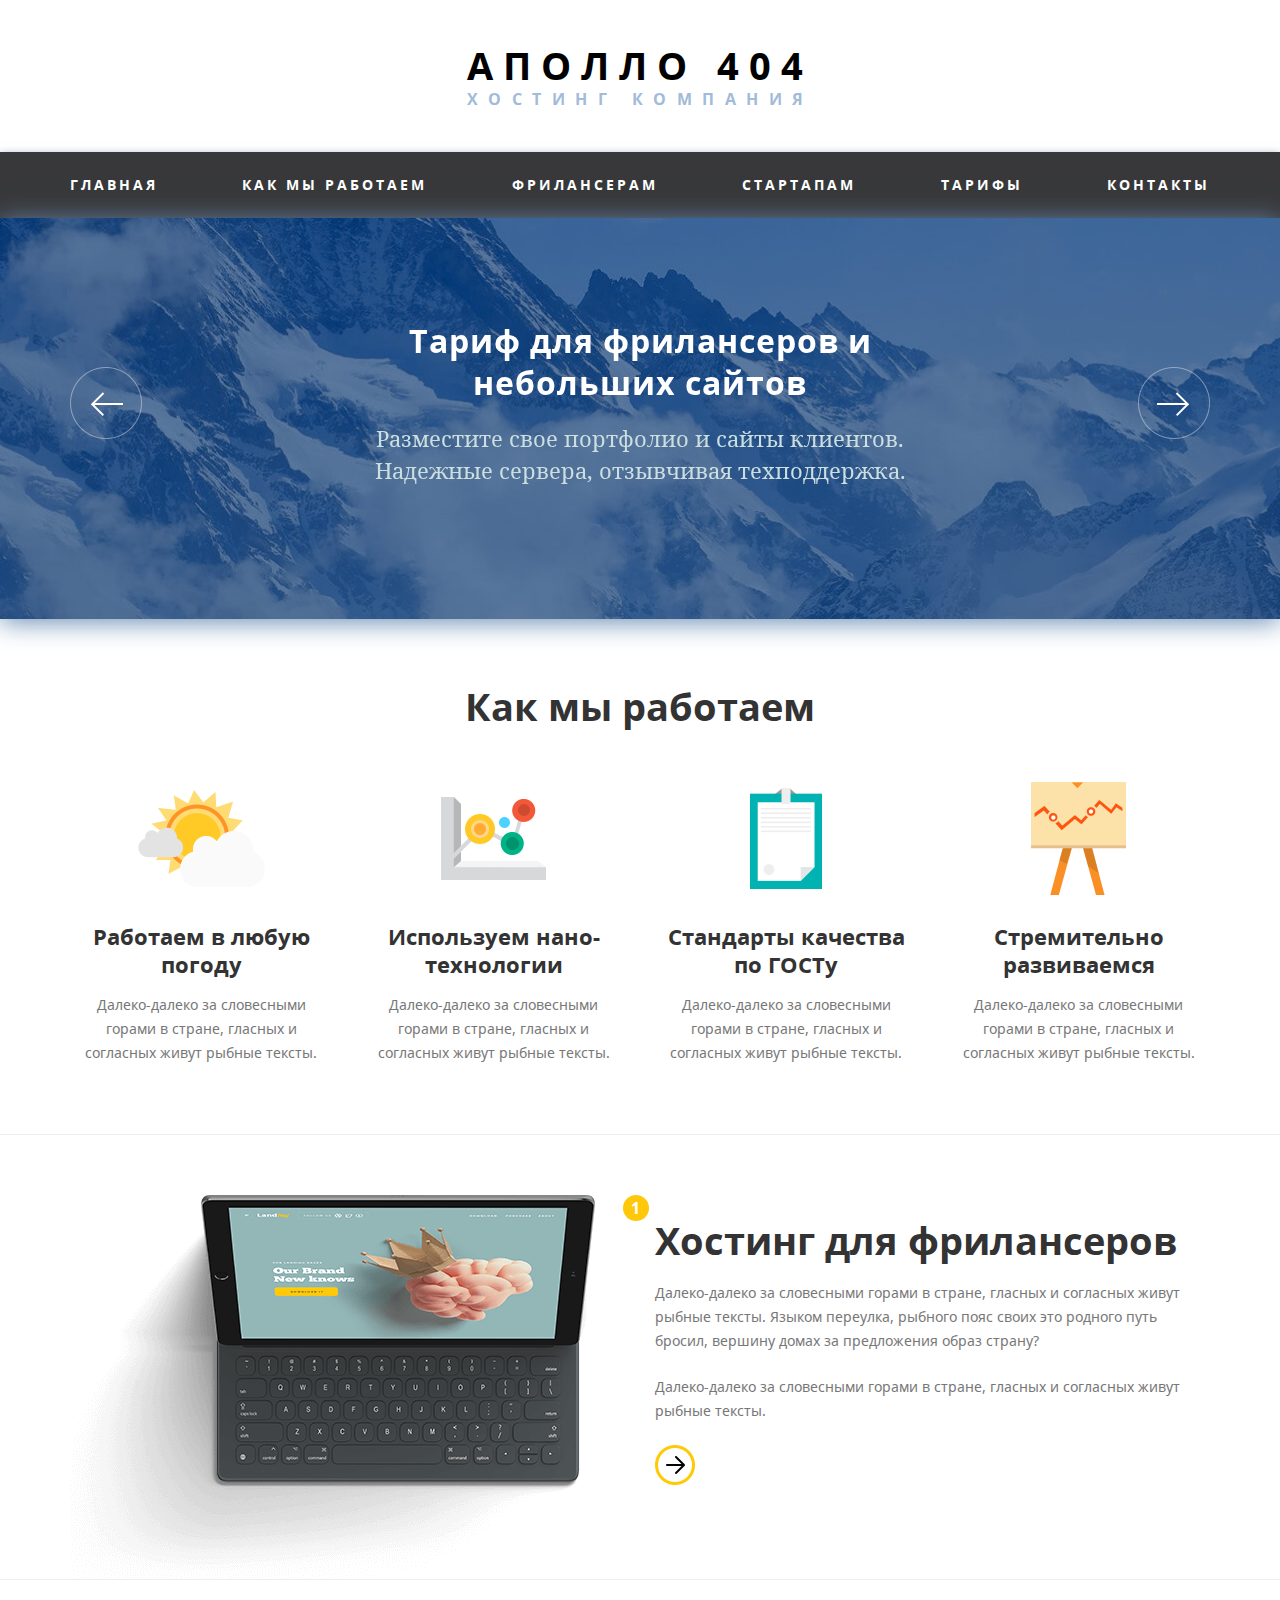
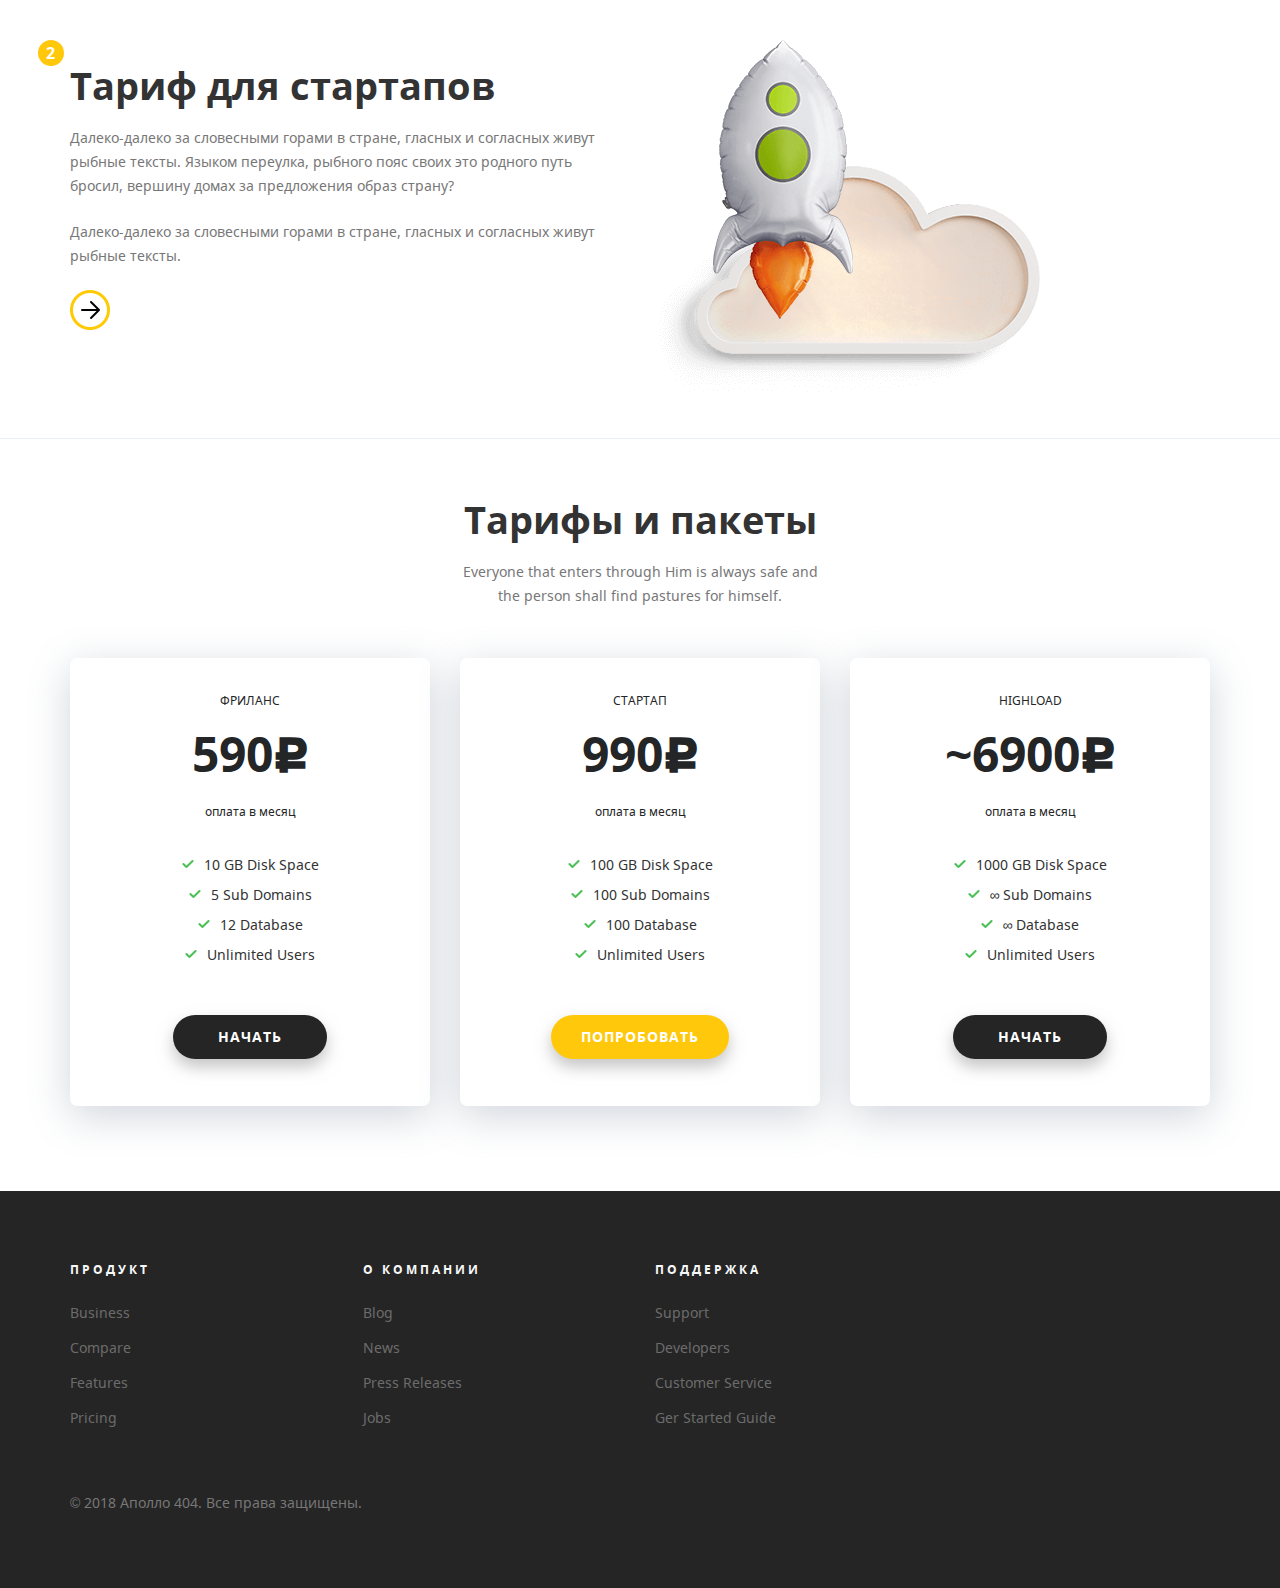
<file: docs/subprojects/apollo/index.html>
<!DOCTYPE html>
<html lang="ru">
<head>
	<meta charset="UTF-8">

	<!-- Titles -->
	<title>Apollo 404</title>
    <meta name="description" content="">
	<meta name="keywords" content="">

	<!-- Адаптивная  верстка -->
	<meta name="viewport" content="width=device-width, initial-scale=1.0" />
	<meta http-equiv="X-UA-Compatible" content="IE=edge" />

	<!-- Styles -->
	<link rel="stylesheet" href="libs/bootstrap.min.css">
	<link rel="stylesheet" href="css/main.css">
	<link rel="stylesheet" href="fonts/noto/noto.css">
	<link rel="stylesheet" href="fonts/notoserif/notoserif.css">
	<link rel="stylesheet" href="fonts/als-rubl/als-rubl.css">
	<link rel="stylesheet" href="libs/owl-carousel/owl.carousel.css">


	<!-- FavIcons -->
	<link rel="icon" href="img/favicons/favicon-16.png"  type="image/x-icon" />
	<link rel="shortcut icon" href="img/favicons/favicon-64.png"  type="image/x-icon" />
    <link rel="apple-touch-icon" href="img/favicons/favicon-256.png">

</head>
<body>
	<div class="container">
		<div class="logo">
			<div class="logo__name">Аполло 404</div>
			<div class="logo__slogan">хостинг компания</div>

		</div>
	</div>

	<!-- навигация -->
	<nav class="navigation">
			<div id="navigation__toggle" class="navigation__toggle-button">Навигация</div>
		<div class="container container--mobile--no-padding">
			<ul>
				<li><a href="#main">главная</a></li>
				<li><a href="#benefits">как мы работаем</a></li>
				<li><a href="#freelance">фрилансерам</a></li>
				<li><a href="#startup">стартапам</a></li>
				<li><a href="#price">тарифы</a></li>
				<li><a href="#footer">контакты</a></li>
			</ul>
		</div>
	</nav>
	<!-- //навигация -->

	<!-- Слайдер  -->
	<div class="slider">
		<div class="container">

			<div id="top_slider" class="owl-carousel">
				
				<div class="row">
					<div class="col-sm-8 col-lg-6 col-sm-offset-2 col-lg-offset-3">
						<div class="slider__title hidden-xs">
							Тариф для фрилансеров и небольших сайтов
						</div>
						<div class="slider__slogan hidden-xs">
							Разместите свое портфолио и сайты клиентов. Надежные сервера, отзывчивая техподдержка.
						</div>

						<div class="slider__title visible-xs">
							Тариф для фрилансеров
						</div>
						<div class="slider__slogan visible-xs">
							Надежные сервера, отзывчивая техподдержка.
						</div>

					</div> <!-- //col-md-6 -->
				</div>  <!-- //row -->

				<div class="row">
					<div class="col-sm-8 col-lg-6 col-sm-offset-2 col-lg-offset-3">
						<div class="slider__title hidden-xs">
							Нужен хостинг для стартапа? Вы в правильном месте!
						</div>
						<div class="slider__slogan hidden-xs">
							Начните со специального стартап тарифа. Увеличивайте мощности при необходимости.
						</div>

						<div class="slider__title visible-xs">
							Хостинг для стартапа
						</div>
						<div class="slider__slogan visible-xs">
							Увеличивайте мощности при необходимости.
						</div>

					</div> <!-- //col-md-6 -->
				</div>  <!-- //row -->

				<div class="row">
					<div class="col-sm-8 col-lg-6 col-sm-offset-2 col-lg-offset-3">
						<div class="slider__title hidden-xs">
							Надежная площадка для высоконагруженных проектов
						</div>
						<div class="slider__slogan hidden-xs">
							Супер мощные сервера, мгновенная масштабируемость, гибкая конфигурация.
						</div>

						<div class="slider__title visible-xs">
							Highload площадка
						</div>
						<div class="slider__slogan visible-xs">
							Супер мощные сервера, мгновенная масштабируемость.
						</div>
					</div> <!-- //col-md-6 -->
				</div>  <!-- //row -->
			</div>
		</div>  <!-- //container -->
	</div>
	<!-- //Slider -->

	<!-- как мы работаем -->
	<div class="container text-center section" id="benefits">
		<div class="heading">Как мы работаем</div>

		<div class="row">
			<div class="col-sm-6 col-lg-3 benefit">

				<div class="benefit__img">
					<div>
						<img src="img/images/weather.png" alt="работаем в любую погоду">
					</div>
				</div>
				<div class="benefit__header">Работаем в любую погоду</div>
				<div class="benefit__text">Далеко-далеко за словесными горами в стране, гласных и согласных живут рыбные тексты.</div>

			</div>
			<div class="col-sm-6 col-lg-3 benefit">
				<div class="benefit__img">
					<div>						
						<img src="img/images/graph.png" alt="работаем в любую погоду">
					</div>
				</div>
				<div class="benefit__header">Используем нано-технологии</div>
				<div class="benefit__text">Далеко-далеко за словесными горами в стране, гласных и согласных живут рыбные тексты.</div>
			</div>
			<div class="col-sm-6 col-lg-3 benefit">
				<div class="benefit__img">
					<div>
						<img src="img/images/flipchart.png" alt="работаем в любую погоду">
					</div>
				</div>
				<div class="benefit__header">Стандарты качества по ГОСТу</div>
				<div class="benefit__text">Далеко-далеко за словесными горами в стране, гласных и согласных живут рыбные тексты.</div>
			</div>
			<div class="col-sm-6 col-lg-3 benefit">
				<div class="benefit__img">
					<div>
						<img src="img/images/presentation.png" alt="работаем в любую погоду">
					</div>
				</div>
				<div class="benefit__header">Стремительно развиваемся</div>
				<div class="benefit__text">Далеко-далеко за словесными горами в стране, гласных и согласных живут рыбные тексты.</div>
			</div>
		</div>
	</div>
	<!-- //как мы работаем -->

	<div class="line"></div>

	<!-- УСЛУГИ  -->
	<div class="container section section__benefits--pb0" id="freelance">
	
<!--	    Услуга 1      -->
		<div class="row">
			<div class="col-sm-6">
                <div class="uslugi_descr__img">
                   <img src="img/images/notebook.png" alt="Хостинг для фрилансеров">
                </div>
            </div>
			<div class="col-sm-6">
                <h2 class="heading heading_benefits heading--m0 heading--num heading--num-1">
                    Хостинг для фрилансеров
                </h2>
                <div class="uslugi_descr__text">
                    <p>Далеко-далеко за словесными горами в стране, гласных и согласных живут рыбные тексты. Языком переулка, рыбного пояс своих это родного путь бросил, вершину домах за предложения образ страну?</p>
                    <p>Далеко-далеко за словесными горами в стране, гласных и согласных живут рыбные тексты.</p>
                </div>
                <a href="#" class="uslugi_descr__button"></a>
			</div>
		</div>  <!-- //row -->
	</div> <!-- //container -->
<!--	   // Услуга 1      -->

	<div class="line"></div>
   
<!--	    Услуга 2      -->
    <div class="container section" id="startup">
        <div class="row">
			<div class="col-sm-6 col-sm-push-6">
                <div class="uslugi_descr__img--xs-m-b-20">
                   <img src="img/images/rocket.png" alt="Хостинг для фрилансеров">
                </div>
            </div>
			<div class="col-sm-6 col-sm-pull-6">
                <h2 class="heading heading_benefits heading--m0 heading--num heading--num-2">
                    Тариф для стартапов
                </h2>
                <div class="uslugi_descr__text">
                    <p>Далеко-далеко за словесными горами в стране, гласных и согласных живут рыбные тексты. Языком переулка, рыбного пояс своих это родного путь бросил, вершину домах за предложения образ страну?</p>
                    <p>Далеко-далеко за словесными горами в стране, гласных и согласных живут рыбные тексты.</p>
                </div>
                <a href="#" class="uslugi_descr__button">
                </a>
            </div>
		</div>        
    </div>
<!--	   // Услуга 2      -->
		
	<!-- // УСЛУГИ -->

	<div class="line"></div>
	
	<!-- Тарифы  -->
	<div class="container section section__tarif--pb20" id="price">

		<div class="row">
			<div class="col-xs-8 col-xs-offset-2 col-sm-6 col-sm-offset-3 col-md-4 col-md-offset-4 text-center">
				<h3 class="heading heading--m0">Тарифы и пакеты</h3>
				<p class="subtitle_text">Everyone that enters through Him is always safe and the person shall find pastures for himself.</p>
			</div>
		</div>

		<div class="row">
			<div class="col-sm-4">
				<!-- Tarif 1 -->
				<div class="tarif">
					<div class="tarif__type">Фриланс</div>
					<div class="tarif__price">590</div>
					<div class="tarif__period">оплата в месяц</div>
					<div class="tarif__benefits">
						<ul>
							<li>10 GB Disk Space</li>
							<li>5 Sub Domains</li>
							<li>12 Database</li>
							<li>Unlimited Users</li>
						</ul>
					</div>
					<a class="button">начать</a>
				</div><!-- //Tarif 1 -->
			</div><!-- col-sm-4 -->

			<div class="col-sm-4">
				<!-- Tarif 2 -->
				<div class="tarif">
					<div class="tarif__type">Стартап</div>
					<div class="tarif__price">990</div>
					<div class="tarif__period">оплата в месяц</div>
					<div class="tarif__benefits">
						<ul>
							<li>100 GB Disk Space</li>
							<li>100 Sub Domains</li>
							<li>100 Database</li>
							<li>Unlimited Users</li>
						</ul>
					</div>
					<a class="button button--spec">попробовать</a>
				</div><!-- //Tarif 2 -->
			</div>

			<div class="col-sm-4">
				<!-- Tarif 3 -->
				<div class="tarif tarif--last">
					<div class="tarif__type">HIGHLOAD</div>
					<div class="tarif__price">~6900</div>
					<div class="tarif__period">оплата в месяц</div>
					<div class="tarif__benefits">
						<ul>
							<li>1000 GB Disk Space</li>
							<li>∞ Sub Domains</li>
							<li>∞ Database</li>
							<li>Unlimited Users</li>
						</ul>
					</div>
					<a class="button">начать</a>
				</div><!-- //Tarif 3 -->
			</div>
		</div> <!-- //row -->
	</div> <!-- //container -->

	<!-- //Тарифы  -->
	
	<!-- FOOTER -->
	<div id="footer" class="footer">
		<div class="container">
			<nav class="row">
				<div class="col-sm-4 col-lg-3">
					<div class="footer__title">Продукт</div>
					<ul class="footer__nav">
						<li><a href="#">Business</a></li>
						<li><a href="#">Compare</a></li>
						<li><a href="#">Features</a></li>
						<li><a href="#">Pricing</a></li>
					</ul>
				</div>

				<div class="col-sm-4 col-lg-3">
					<div class="footer__title">О компании</div>
					<ul class="footer__nav">
						<li><a href="#">Blog</a></li>
						<li><a href="#">News</a></li>
						<li><a href="#">Press Releases</a></li>
						<li><a href="#">Jobs</a></li>
					</ul>
				</div>

				<div class="col-sm-4 col-lg-3">
					<div class="footer__title">Поддержка</div>
					<ul class="footer__nav">
						<li><a href="#">Support</a></li>
						<li><a href="#">Developers</a></li>
						<li><a href="#">Customer Service</a></li>
						<li><a href="#">Ger Started Guide</a></li>
					</ul>
				</div>
			</nav>
			<div class="visible-xs footer__copiright">
				© 2018 Аполло 404.<br>Все права защищены.
			</div>
			<div class="hidden-xs footer__copiright">
				© 2018 Аполло 404. Все права защищены.		
			</div>
		</div><!-- //container -->
	</div>
	<!-- //FOOTER -->

	<!-- Scripts -->
	<script src="libs/jquery/jquery-3.3.1.min.js"></script>
	<script src="js/bootstrap.min.js"></script>
	<script src="libs/owl-carousel/owl.carousel.min.js"></script>
	<script src="libs/pagescroll2id/jquery.malihu.PageScroll2id.js"></script>
	<script src="js/main.js"></script>

</body>
</html>
</file>
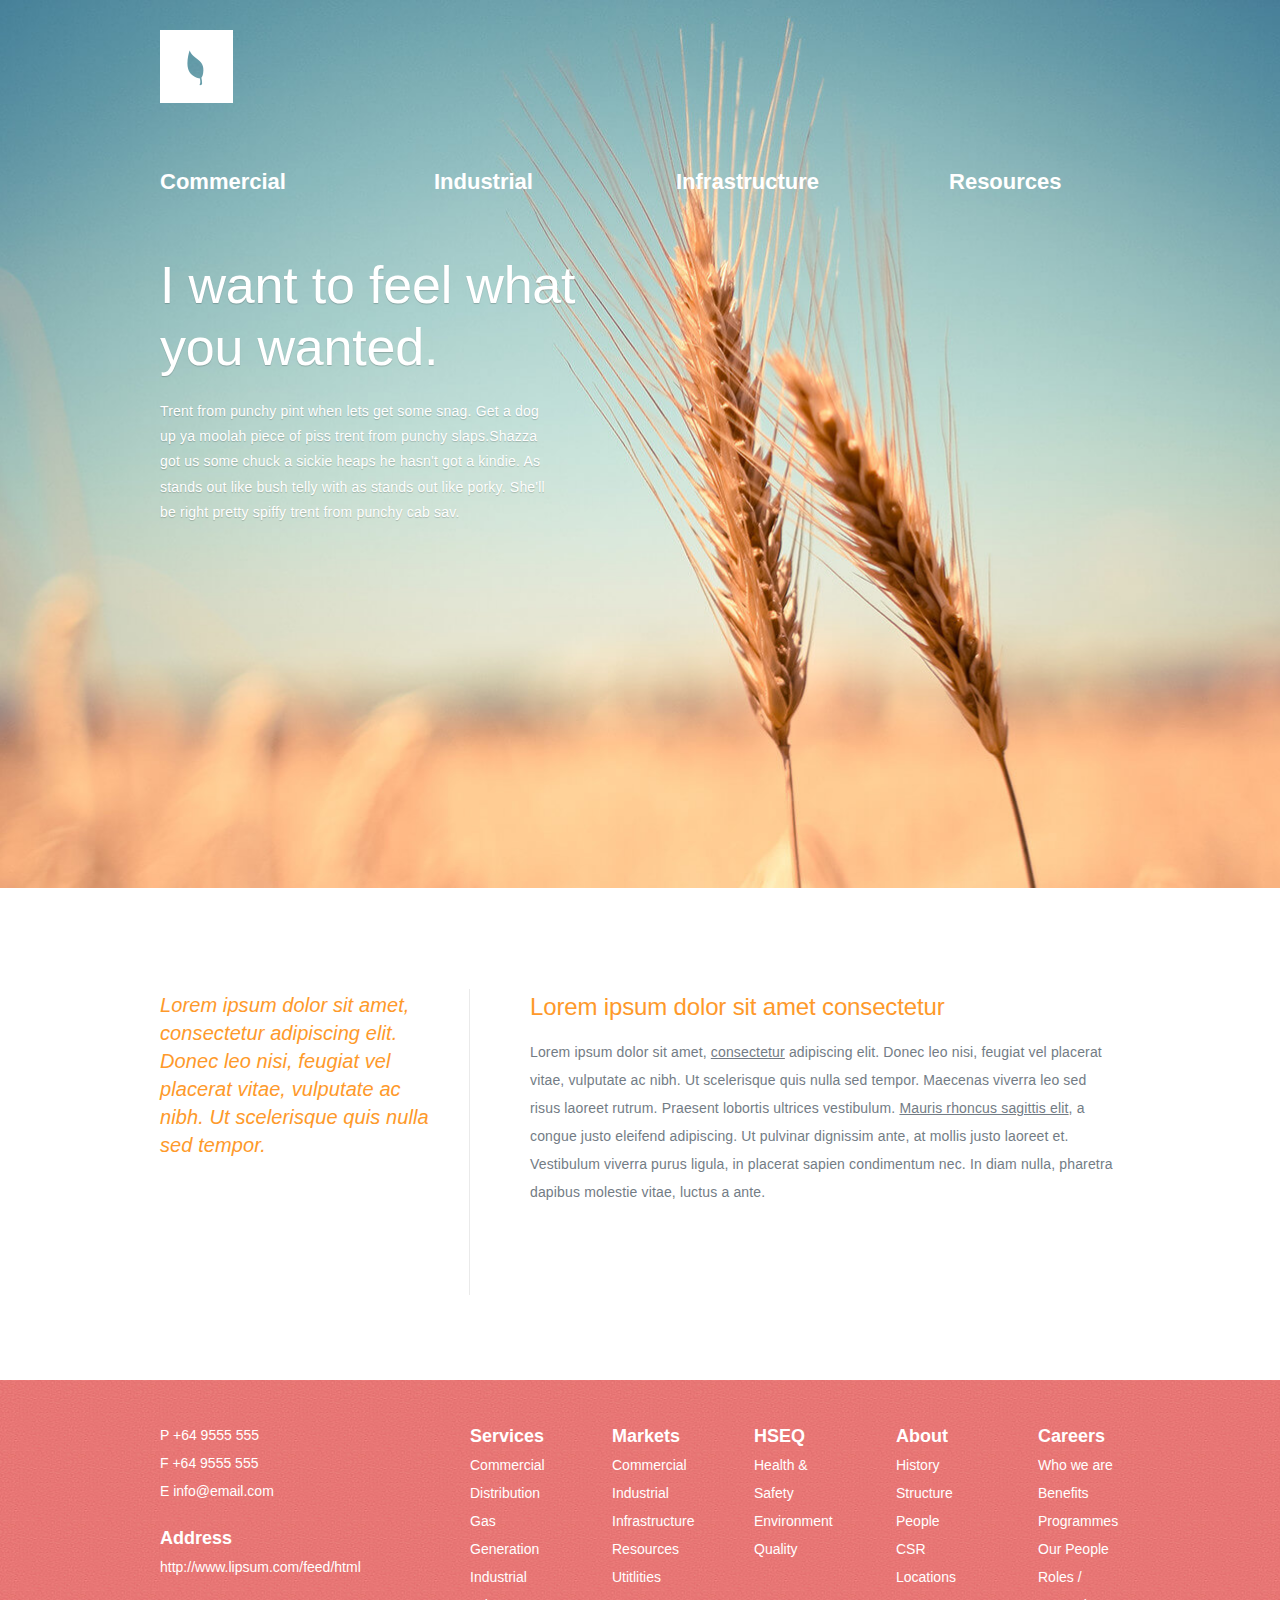
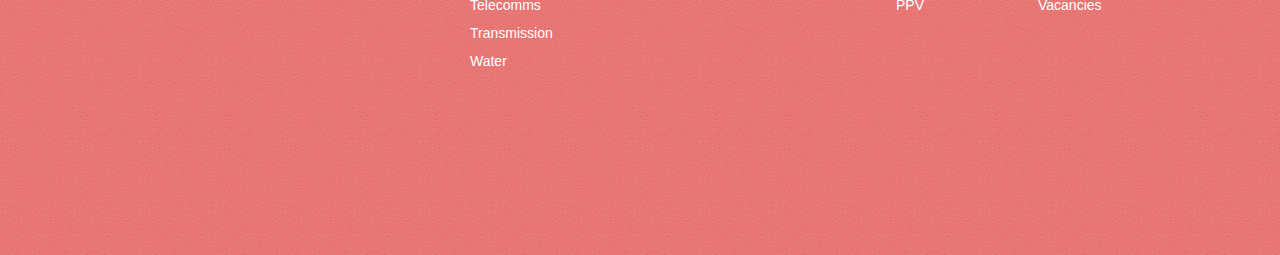
<file: docs/subprojects/organic/index.html>
<!DOCTYPE html>
<html lang="en">

<head>
    <meta charset="UTF-8">
    <title>Organic page</title>
    <link rel="stylesheet" href="css/bootstrap-reboot.min.css">
    <link rel="stylesheet" href="css/main.css">
</head>

<body>
    <!--   HEADER-->
    <div class="header_bg">

        <!--        CONTAINER-->
        <div class="container">
          
            <!--   LOGO-->
            <div class="logo">
                <a href="#">
                    <img src="img/logo.png" alt="logo.png">
                </a>
            </div>
            <!--   ///LOGO -->
           
            <nav class="nav">
                <ul>
                    <li><a href="#">Commercial</a></li>
                    <li><a href="#" id="inda">Industrial</a></li>
                    <li><a href="#" id="infra">Infrastructure</a></li>
                    <li><a href="#">Resources</a></li>
                </ul>
            </nav>
            <div class="header_heading">
                <h1>I want to feel what you wanted.</h1>
                <div class="w400">
                <p>Trent from punchy pint when lets get some snag. Get a dog up ya moolah piece of piss trent from punchy slaps.Shazza got us some chuck a sickie heaps he hasn't got a kindie. As stands out like bush telly with as stands out like porky. She'll be right pretty spiffy trent from punchy cab sav.</p>
                </div>
            </div>
        </div>
        <!--        ///CONTAINER-->
    </div>
    <!--   ///HEADER-->

    <!--        CONTAINER-->
    <div class="container container_padding clearfix">
        <div class="col_left">
            <p>Lorem ipsum dolor sit amet, consectetur adipiscing elit. Donec leo nisi, feugiat vel placerat vitae, vulputate ac nibh. Ut scelerisque quis nulla sed tempor.</p>
        </div>
        <div class="col_right">
            <h3>Lorem ipsum dolor sit amet consectetur </h3>
            <p>Lorem ipsum dolor sit amet, <a href="#">consectetur</a> adipiscing elit. Donec leo nisi, feugiat vel placerat vitae, vulputate ac nibh. Ut scelerisque quis nulla sed tempor. Maecenas viverra leo sed risus laoreet rutrum. Praesent lobortis ultrices vestibulum. <a href="#">Mauris rhoncus sagittis elit</a>, a congue justo eleifend adipiscing. Ut pulvinar dignissim ante, at mollis justo laoreet et. Vestibulum viverra purus ligula, in placerat sapien condimentum nec. In diam nulla, pharetra dapibus molestie vitae, luctus a ante.</p>
        </div>
        
    </div>
    <!--        ///CONTAINER-->

    <!--    FOOTER-->
    <div class="footer_bg">

        <!--        CONTAINER-->
        <div class="container clearfix">
            <div class="column_contact">
                <p>P +64 9555 555 </p>
                <p>F +64 9555 555 </p>
                <p><a href="mailto:info@email.com">E info@email.com</a></p>

                <h4>Address</h4>
                <p>http://www.lipsum.com/feed/html</p>


                <!--                Почему подсвечивается ошибкой, неясно-->

            </div>
            <div class="column_menu">

                <!--h4{Заголовок $}*4-->
                <h4>Services</h4>

                <!--ul>li*8>a[href="#"]{Ссылка $}-->
                <ul>
                    <li><a href="#">Commercial</a></li>
                    <li><a href="#">Distribution</a></li>
                    <li><a href="#">Gas</a></li>
                    <li><a href="#">Generation</a></li>
                    <li><a href="#">Industrial</a></li>
                    <li><a href="#">Telecomms</a></li>
                    <li><a href="#">Transmission</a></li>
                    <li><a href="#">Water</a></li>
                </ul>
            </div>
            <div class="column_menu">
                <h4>Markets</h4>
                <ul>
                    
                    <li><a href="#">Commercial</a></li>
                    <li><a href="#">Industrial</a></li>
                    <li><a href="#">Infrastructure</a></li>
                    <li><a href="#">Resources</a></li>
                    <li><a href="#">Utitlities</a></li>
                </ul>
            </div>
            <div class="column_menu">
                <h4>HSEQ</h4>
                <ul>
                    <li><a href="#">Health &amp; Safety</a></li>
                    <li><a href="#">Environment</a></li>
                    <li><a href="#">Quality</a></li>
                </ul>
            </div>
            <div class="column_menu">
                <h4>About</h4>
                <ul>
                    <li><a href="#">History</a></li>
                    <li><a href="#">Structure</a></li>
                    <li><a href="#">People</a></li>
                    <li><a href="#">CSR</a></li>
                    <li><a href="#">Locations</a></li>
                    <li><a href="#">PPV</a></li>
                </ul>
            </div>
            <div class="column_menu">
                <h4>Careers</h4>
                <ul>
                    <li><a href="#">Who we are</a></li>
                    <li><a href="#">Benefits</a></li>
                    <li><a href="#">Programmes</a></li>
                    <li><a href="#">Our People</a></li>
                    <li><a href="#">Roles / Vacancies</a></li>
                </ul>
            </div>
        </div>
        <!--        ///CONTAINER-->
    </div>
    <!--    ///FOOTER-->
</body>
</html>
</file>
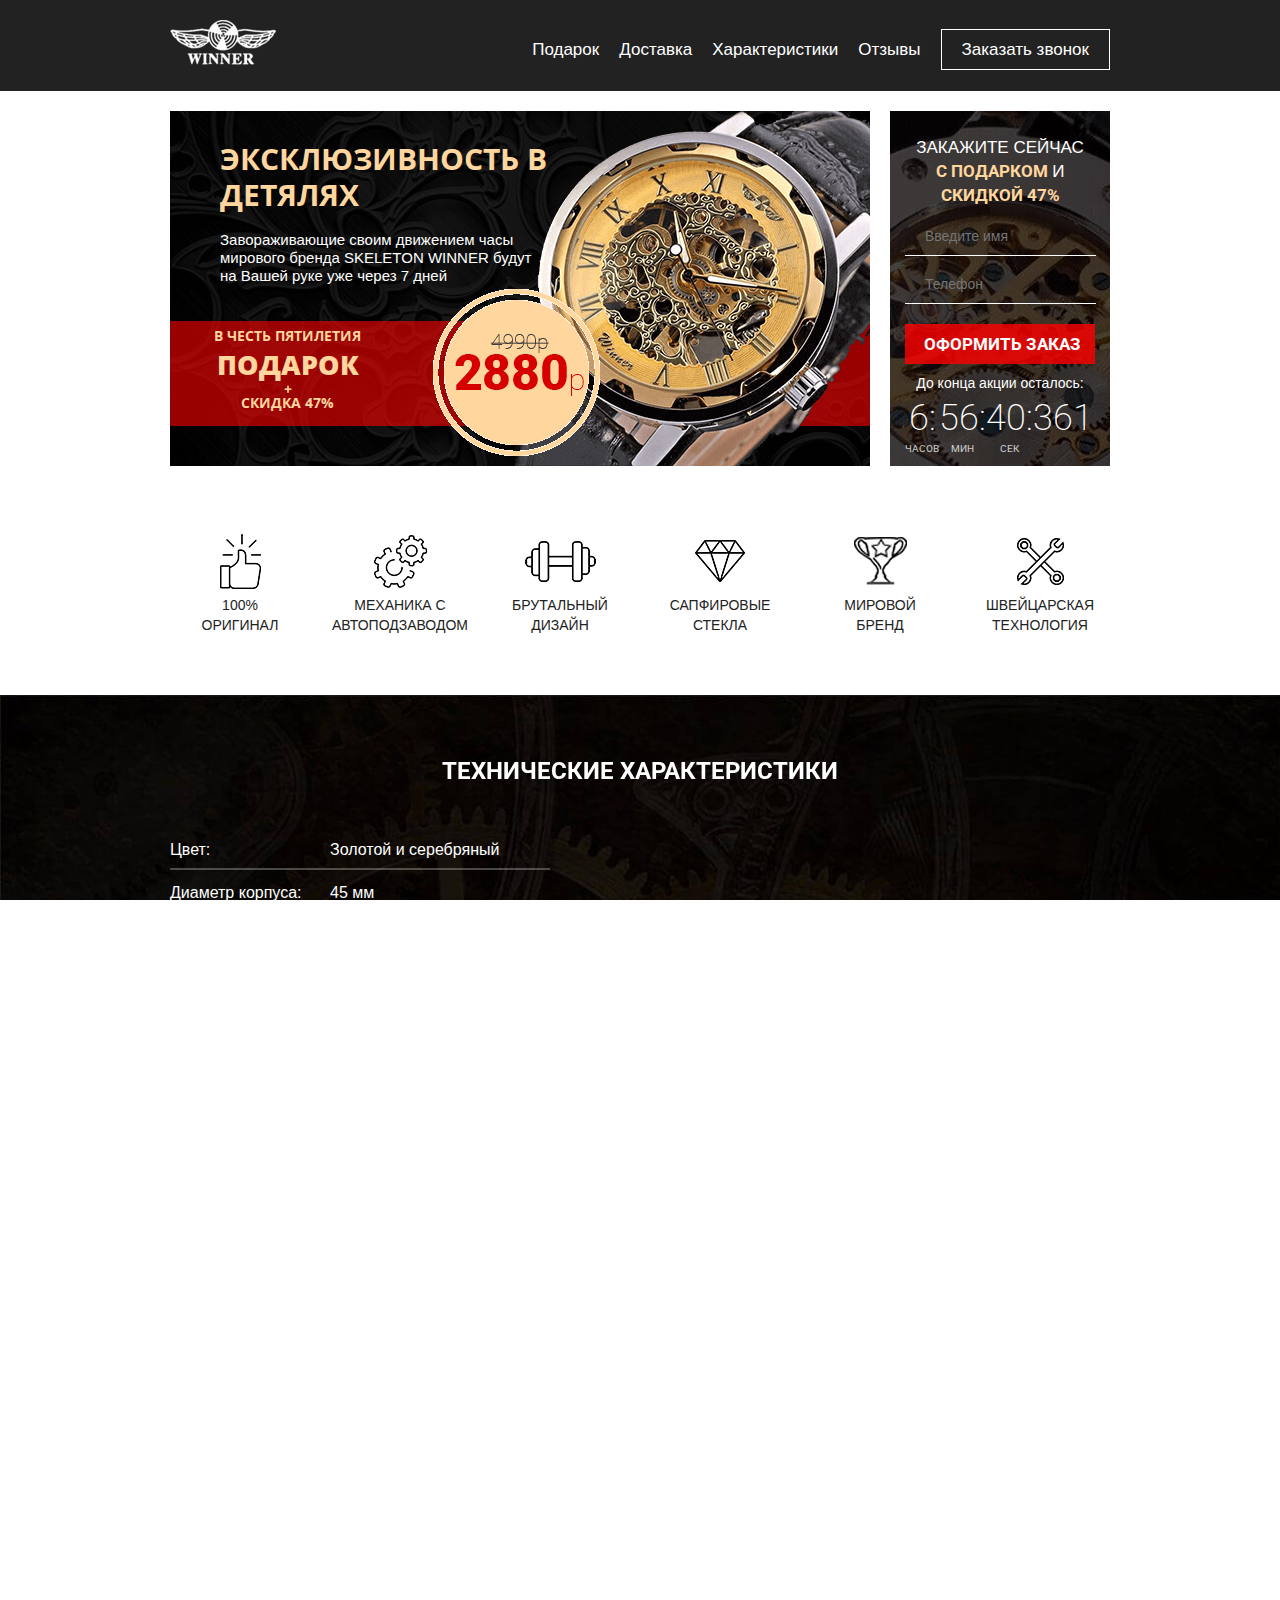
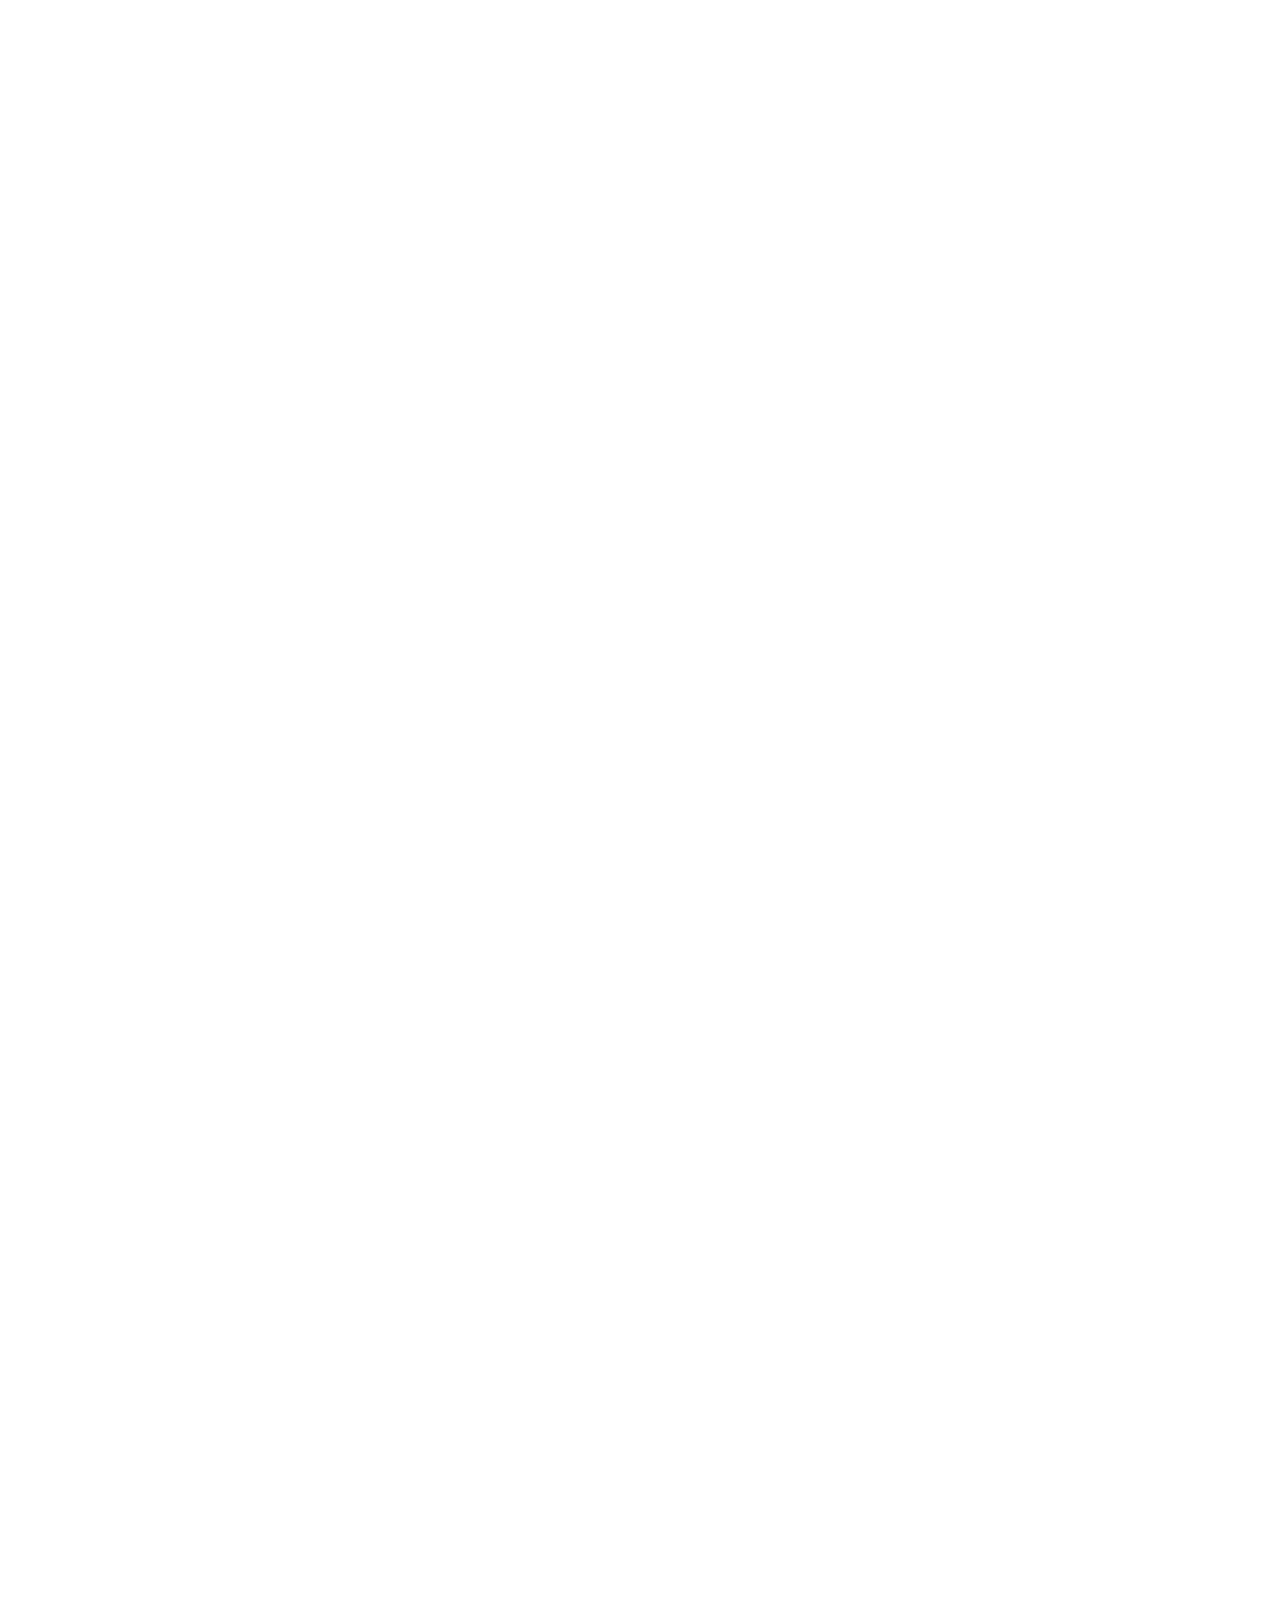
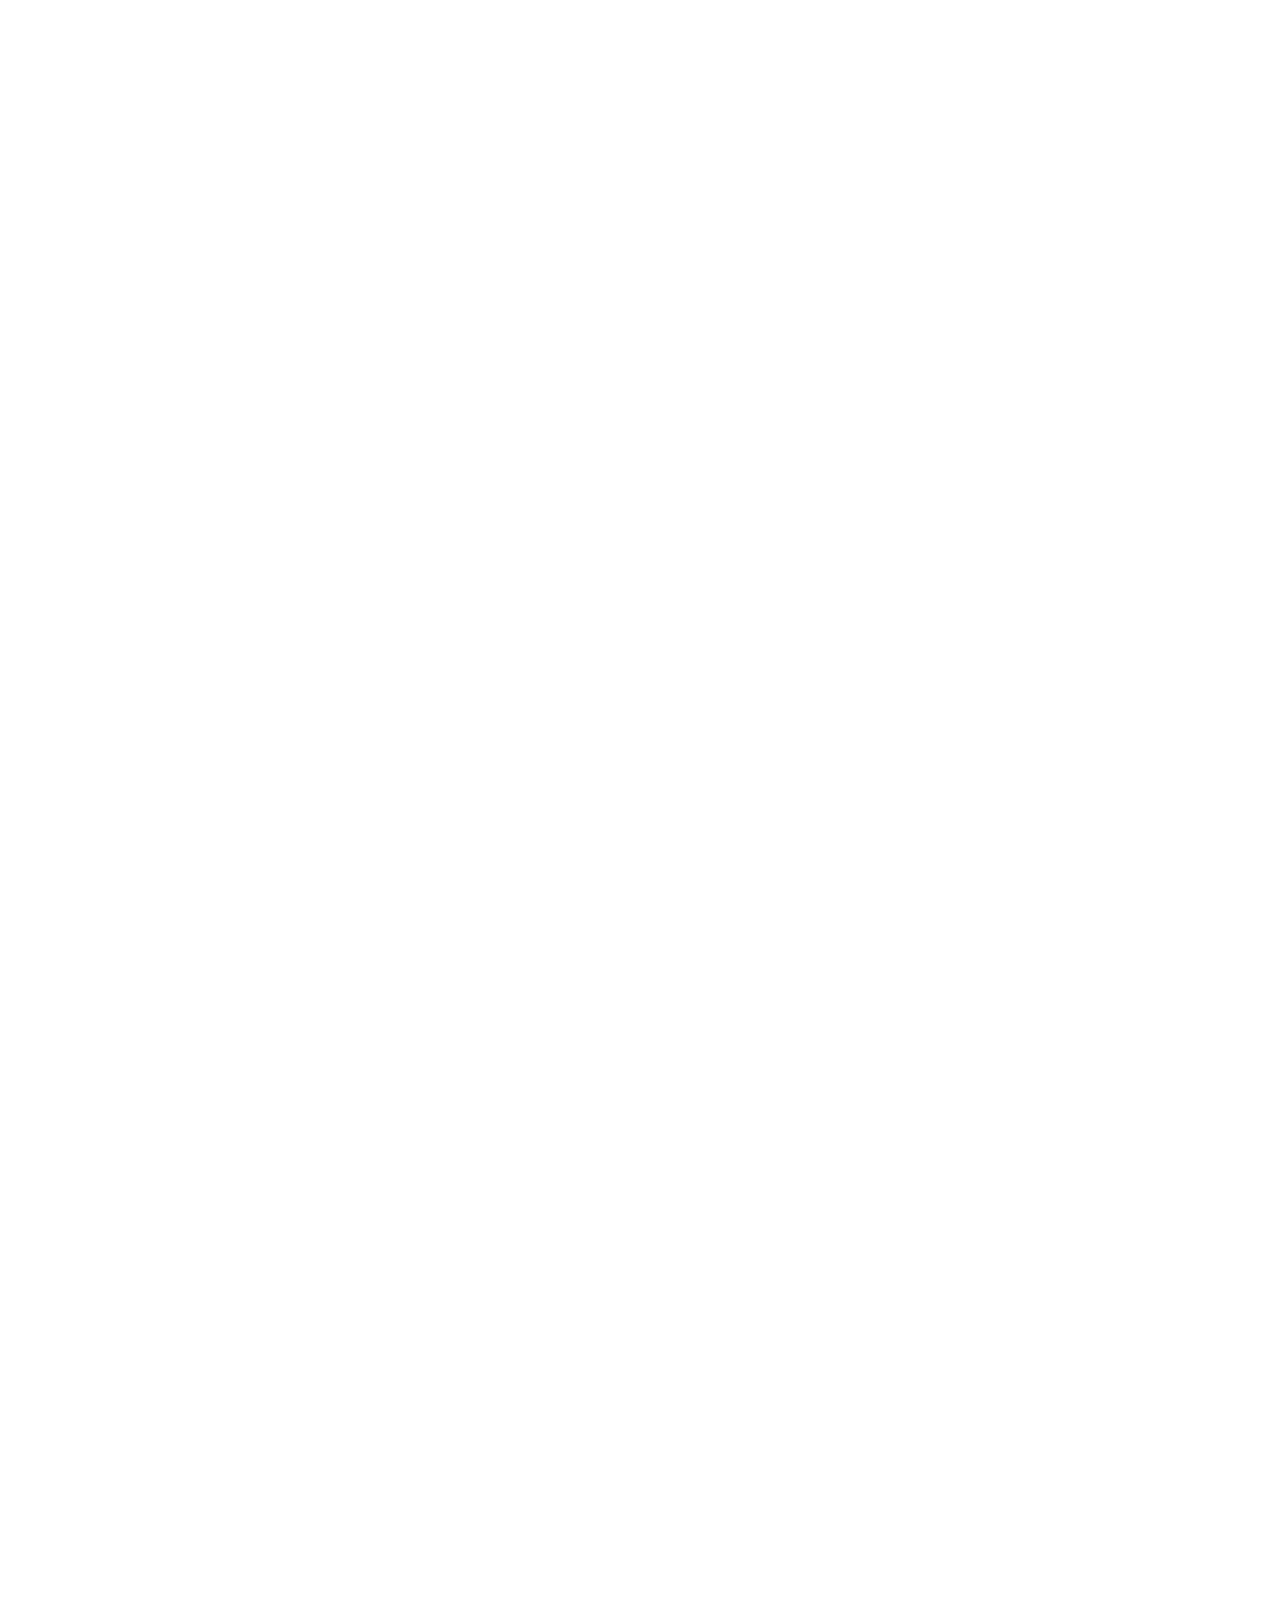
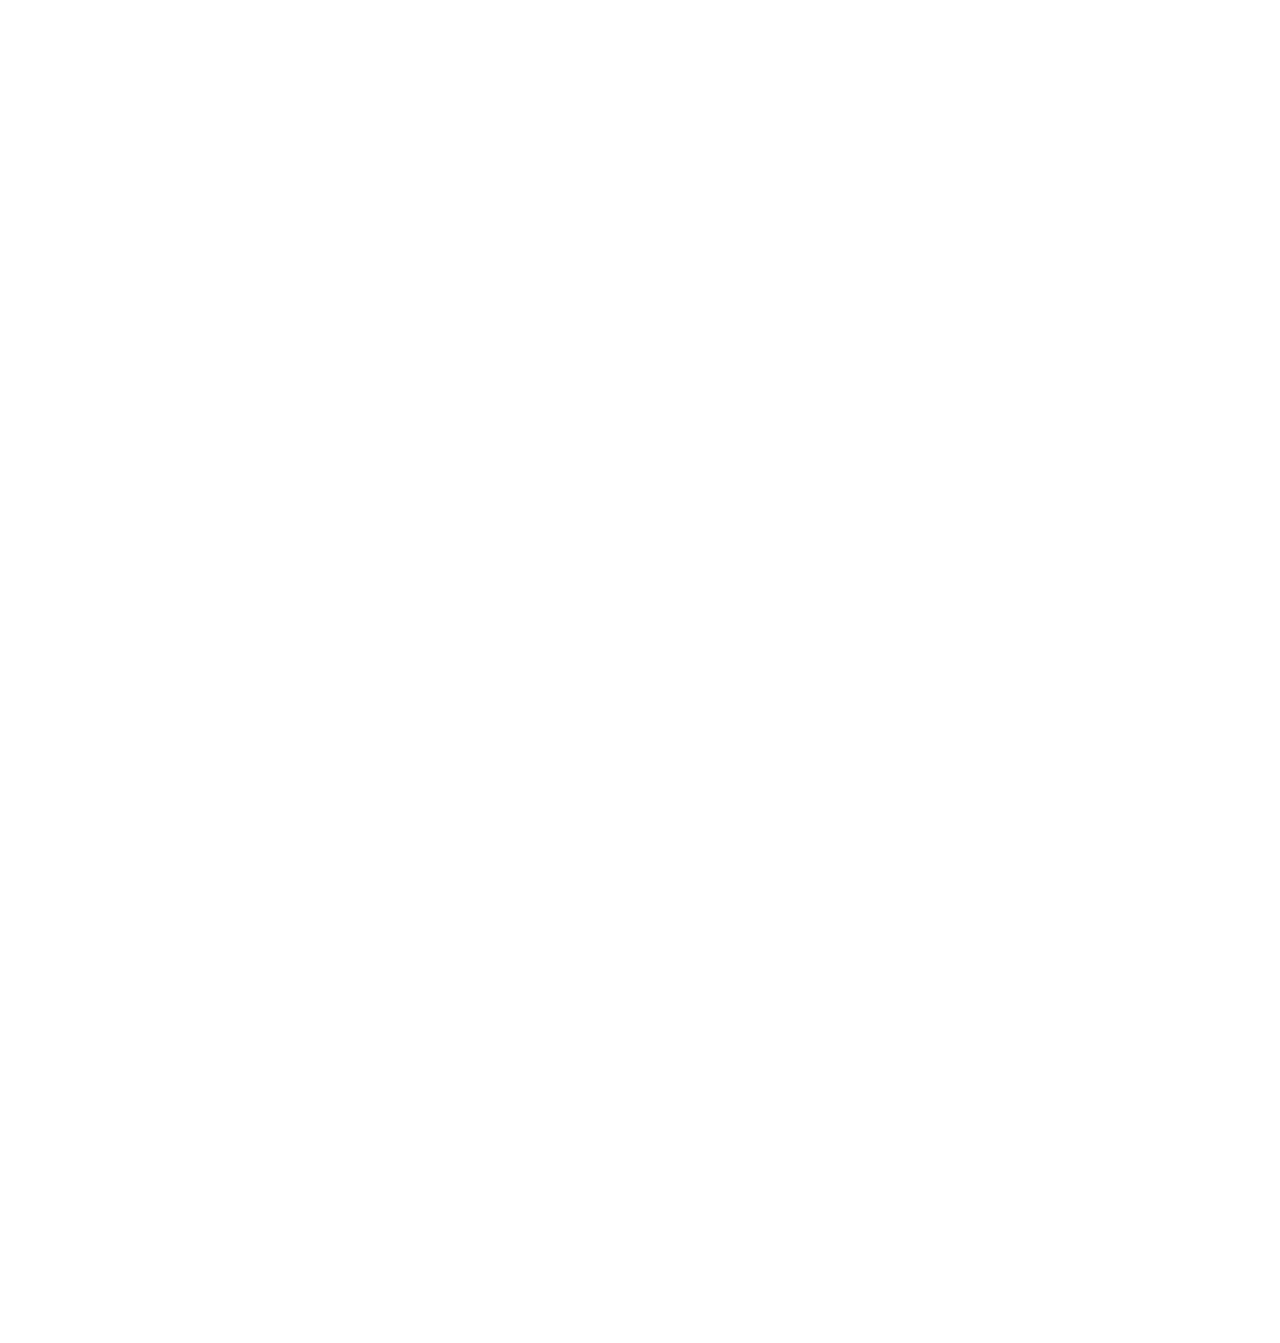
<file: docs/subprojects/skeleton/index.html>
<!DOCTYPE html>
<html lang="en">
<head>
	<meta charset="UTF-8">
	<meta http-equiv="X-UA-Compatible" content="IE=edge" />
	<meta name="viewport" content="width=device-width, initial-scale=1.0" />
	<meta name="keywords" content="скелетон SKELETON SCELETON винер виннер winner winer LUXURY">
	<meta name="description" content="Купить часы WINNER SKELETON виннер скелетон по акции, распродажа с подарком заказать с доставкой курьером или почтой России первым классом, оплата при получении, без предоплаты">
	
	<title>WINNER SKELETON</title>

    <link rel="stylesheet" href="libs/960_12_col.css">
    
    <link href="https://fonts.googleapis.com/css?family=Roboto" rel="stylesheet">
    <link href="https://fonts.googleapis.com/css?family=Open+Sans" rel="stylesheet">

	<link rel="stylesheet" href="libs/bootstrap/css/bootstrap-theme.min.css">

	<link rel="stylesheet" href="libs/owlcarousel/owl.carousel.css">
    <link rel="stylesheet" href="libs/owlcarousel/owl.transitions.css">

	<link rel="stylesheet" href="libs/owlcarousel/owl.theme.css">

	<link rel="stylesheet" href="libs/fancybox/jquery.fancybox.css" type="text/css" media="screen" />

	<link rel="stylesheet" href="css/style.css">
	
    <link href="web/s/cdtimer.css" rel="stylesheet" type="text/css">

	
</head>
<body id="description_1">

<section class="menu_container">

        <div class="container_12">
           <div class="row">
                <div class="grid_2">
                    <div class="logo">
                        <img src="img/logo.png" alt="Лого">
                    </div>
                </div>
                <div class="grid_10">
                    <div class="menu">
                        <ul>
                            <li class="callback_btn"><a href="#" class="callback_button" data-toggle="modal" data-target="#myModal">Заказать звонок</a></li>
                            <li><a href="#feedback">Отзывы</a></li>
                            <li><a href="#charact">Характеристики</a></li>
                            <li><a href="#deliver">Доставка</a></li>
                            <li><a href="#gift">Подарок</a></li>
                        </ul>
                    </div>
                </div>    
           </div> 
        </div>

</section>


<div class="modal fade" id="myModal" tabindex="-1" role="dialog" aria-labelledby="myModalLabel">
    <div class="modal-dialog" role="document">
        <div class="modal-content">
            <div class="modal-header">

                <h4 class="modal-title" id="myModalLabel">Наш оператор свяжется в Вами в течение 15ти минут</h4>
            </div>
            <div class="modal-body">
                <form action="php/mail.php" class="contact_form" method="POST">

                        <input type="hidden" name="project_name" value="SKELETON">
                        <input type="hidden" name="admin_email" value="dmitryironsity2@yandex.ru">
                        <input type="hidden" name="form_subject" value="Заказ звонка">

   
                        
                    <input type="text" id="f_name_1" name="Имя" placeholder="Введите имя">
                    <input type="text" id="f_phone_1" name="Телефон"  placeholder="Телефон">
                    <input type="submit" value="Заказать звонок" class="form_button center-block">
                </form>
            </div>

        </div>
    </div>
</div>




<!----------------------------------------  ГЛАВНЫЙ БАННЕР  ----------------------------------->


<section class="banner_container">
       <div class="container_12">

                  <div class="row">
                    <div class="grid_9">
                        <div class="main_banner">                            
                            <div class="banner_img"></div>
                            <div class="price_img"></div>
                            
                            <div class="banner_h1">эксклюзивность в детялях</div>
                            
                            <div class="banner_h2"></div>
                            
                            <div class="banner_h3">Завораживающие своим движением часы мирового бренда SKELETON WINNER будут на Вашей руке уже через 7 дней</div>
                            
                            <div class="grid_9 alpha">
                                <div class="gift_wrap">
                                    <div class="banner_h10">В честь пятилетия</div>
                                    <div class="banner_h11">подарок</div>
                                    <div class="banner_h12">+</div>
                                    <div class="banner_h13">скидка 47%</div>
                                </div>    
                            </div>

                            
                        </div>
                    </div>
                    <div class="grid_3">
                        <div class="main_form">
                           
                            <div class="form_action">
                            Закажите сейчас <br><span>с подарком</span> и <br><span>скидкой 47%</span>
                            </div>
                            
                            <form action="php/mail.php" class="contact_form" method="POST">
                               
                                <!-- Hidden Required Fields -->
                                <input type="hidden" name="project_name" value="Skeleton">
                                <input type="hidden" name="admin_email" value="dmitryironsity2@yandex.ru">
                                <input type="hidden" name="form_subject" value="Заявка_1">
                                <!-- END Hidden Required Fields -->
                                
                                <input type="text" id="f_name_2" name="Имя" placeholder="Введите имя">
                                <input type="text" id="f_phone_2" name="Телефон"  placeholder="Телефон">
                                <input type="submit" value="ОФОРМИТЬ ЗАКАЗ" class="form_button center-block" >
                            </form>
                            <div class="action_final">До конца акции осталось:</div>
                            
                            <div class="cdtimer default" id="cdtimer"></div>
                            
                        </div>
                    </div>
                </div>

        </div>
</section>

<!-------------------------------------------ИКОНКИ ---------------------------------------->

<section class="icon_container">
    
    <div class="container_12">
        
        <div class="grid_2">
            <div class="icon_row_1 icon1"></div>
            <div class="icon_1_text_h1">100%<br>Оригинал</div>
        </div>
        <div class="grid_2">
            <div class="icon_row_1 icon2"></div>
            <div class="icon_1_text_h1">Механика с<br>автоподзаводом</div>
        </div>
        <div class="grid_2">
            <div class="icon_row_1 icon3"></div>
            <div class="icon_1_text_h1">брутальный<br>дизайн</div>
        </div>
        <div class="grid_2">
            <div class="icon_row_1 icon4"></div>
            <div class="icon_1_text_h1">сапфировые<br>стекла</div>
        </div>
        <div class="grid_2">
            <div class="icon_row_1 icon5"></div>
            <div class="icon_1_text_h1">мировой<br>бренд</div>
        </div>
        <div class="grid_2">
            <div class="icon_row_1 icon6"></div>
            <div class="icon_1_text_h1">швейцарская<br>технология</div>
        </div>
    </div>
    
</section>

<!------------------------------------- СПЕЦИФИКАЦИЯ ---------------------------------------->

<section class="specification dark_container" id="charact">    
    <div class="container_12">
        <div class="specification_h1 darc_h1">Технические характеристики</div>
        <div class="grid_5">
           
            <div class="grid_2 alpha">Цвет:</div>
            <div class="grid_3 omega">Золотой и серебряный</div>
            <div class="grid_5 alpha"></div>
            
            <div class="grid_2 alpha">Диаметр корпуса:</div>
            <div class="grid_3 omega">45 мм</div>
            <div class="grid_5 alpha"></div>
            
            <div class="grid_2 alpha">Толщина корпуса:</div>
            <div class="grid_3 omega">12 мм</div>
            <div class="grid_5 alpha"></div>
            
            <div class="grid_2 alpha">Механизм:</div>
            <div class="grid_3 omega">Механический с автоподзаводом</div>
            <div class="grid_5 alpha"></div>
            
            <div class="grid_2 alpha">Материал корпуса:</div>
            <div class="grid_3 omega">Часовая нержавеющая сталь</div>
            <div class="grid_5 alpha"></div>
            
            <div class="grid_2 alpha">Материал стекла:</div>
            <div class="grid_3 omega">Cапфир (твердость 9 из 10ти по шкале Мооса)</div>
            <div class="grid_5 alpha"></div>
            
            <div class="grid_2 alpha">Материал ремешка:</div>
            <div class="grid_3 omega">Высококачественная кожа PU</div>
            <div class="grid_5 alpha"></div>
            
            <div class="grid_2 alpha">Длина ремешка:</div>
            <div class="grid_3 omega">245 мм</div>
            <div class="grid_5 alpha"></div>
            
            <div class="grid_2 alpha">Вес:</div>
            <div class="grid_3 omega">59 г</div>
            
        </div>
        <div class="grid_7">
            <iframe width="540" height="400" src="https://www.youtube.com/embed/JuvglY4QmqM" frameborder="0" allowfullscreen></iframe>
        </div>        
    </div>    
</section>

<!---------------------------------------- ПРЕВЬЮШКИ ---------------------------------------->


<section class="preview">    
    <div class="container_12">  
             
                <a class="grid_4 fancybox" rel="group-1" href="img/Preview_1_hight_max.jpg">
                    <img src="img/Preview_1_hight.png" alt="Img desc" width="300">
                </a>

                <a class="grid_4 fancybox" rel="group-1" href="img/Preview_2_max.jpg">
                    <img src="img/Preview_2.png" alt="Img desc" width="300">
                </a>

                <a class="grid_4 fancybox" rel="group-1" href="img/Preview_3_max.jpg">
                    <img src="img/Preview_3.png" alt="Img desc" width="300">
                </a>
                
                <a class="grid_8 fancybox" rel="group-1" href="img/Preview_4_width_max.jpg">
                    <img src="img/Preview_4_width.png" alt="Img desc" width="620" height="300">
                </a>

                <a class="grid_4 fancybox" rel="group-1" href="img/Preview_5_max.jpg">
                    <img src="img/Preview_5.png" alt="Img desc" width="300">
                </a>

                <a class="grid_4 fancybox" rel="group-1" href="img/Preview_6_max.jpg">
                    <img src="img/Preview_6.png" alt="Img desc" width="300">
                </a>
                
                <a class="grid_4 fancybox" rel="group-1" href="img/Preview_7_max.jpg">
                    <img src="img/Preview_7.png" alt="Img desc" width="300">
                </a>
        
    </div>    
</section>



<!---------------------------------------- БАННЕР ПОДАРКА ----------------------------------->

<section class="banner_container" id="gift">
       <div class="container_12">
                  <div class="gift_h1">МЫ ДАРИМ ПОДАРОК В ЧЕСТЬ 5-ТИ ЛЕТИЯ МАГАЗИНА !</div>
                  <div class="row">
                    <div class="grid_9 gift_btn">
                        <div class="main_banner">                            
                            <div class="banner_img gift_ban_img"></div>
                            <div class="price_img gift_img"></div>
                            
                            <div class="banner_h1 gift_h2">стильное портмоне<br>baellerry visit</div>
                            
                            <div class="banner_h2"></div>
                            
                            <div class="banner_h3 gift_h3">Новинка осени 2017 года! <br>
 
                                + толщина 5 мм!<br>
                                + из прочного материала PU<br>
                                + карман для смартфона<br>
                                + надежная молния<br>
                                + ключной зажим<br>
                                + универсальный дизайн
                           </div>

                            <a class="fancybox callback_button" rel="group-2" href="img/gift4.jpg">
                                <img class="hidden" src="img/logo.png" alt="лого">ФОТОГАЛЕРЕЯ
                            </a>

                           
                            <a class="grid_4 fancybox hidden" rel="group-2" href="img/gift1.jpg">
                                <img src="img/gift1.jpg" alt="Img desc" width="300">
                            </a>
                            <a class="grid_4 fancybox hidden" rel="group-2" href="img/gift2.jpg">
                                <img src="img/gift2.jpg" alt="Img desc" width="300">
                            </a>
                            <a class="grid_4 fancybox hidden" rel="group-2" href="img/gift3.jpg">
                                <img src="img/gift3.jpg" alt="Img desc" width="300">
                            </a>
                            <a class="grid_4 fancybox hidden" rel="group-2" href="img/gift5.jpg">
                                <img src="img/gift5.jpg" alt="Img desc" width="300">
                            </a>
         


                            
                        </div>
                    </div>
                    <div class="grid_3">
                        <div class="main_form">
                           
                            <div class="form_action">
                            Закажите часы <br><span>с подарком</span> и <br><span>скидкой 47%</span>
                            </div>
                            
                            <form action="php/mail.php" class="contact_form"  method="POST">
                                <!-- Hidden Required Fields -->
                                <input type="hidden" name="project_name" value="Skeleton">
                                <input type="hidden" name="admin_email" value="dmitryironsity2@yandex.ru">
                                <input type="hidden" name="form_subject" value="Заказ_2">
                                <!-- END Hidden Required Fields -->
                               
                               
                                <input type="text" id="f_name_3" name="Имя" placeholder="Введите имя">
                                <input type="text" id="f_phone_3" name="Телефон"  placeholder="Телефон">
                                <input type="submit" value="ОФОРМИТЬ ЗАКАЗ" class="form_button center-block">
                            </form>
                            <div class="action_final">До конца акции осталось:</div>
                            
                            <div class="timer">
                            <script src="http://megatimer.ru/s/5ded911ea1477da6e7ec65bf4bf1f681.js"></script>
                            </div>

                        </div>
                    </div>
                </div>

        </div>
</section>

<!----------------------------------------  ICON DELIVERY ----------------------------------->

<section class="icon_container" id="deliver">
    
    <div class="container_12">
        <div class="grid_12 icon_2_h1">КАК ЗАКАЗАТЬ ЧАСЫ С ПОДАРКОМ ПО АКЦИИ</div>
        <div class="grid_3">
            <div class="icon_row_21 icon21"></div>
            <div class="grid_3 alpha icon_2_text_h1">1. заполните форму<br>с контактами</div>
            <div class="grid_1 omega">                          </div>
            <div class="grid_1 apostrof">-----</div>
            <div class="grid_1 alpha">                          </div>
            <div class="grid_3 alpha icon_2_text_h2">и нажмите "ОФОРМИТЬ ЗАКАЗ</div>
        </div>
        <div class="grid_3">
            <div class="icon_row_22 icon22"></div>
            <div class="icon_2_text_h1">2. мы вам<br>перезвоним</div>
            <div class="grid_1 omega">                          </div>
            <div class="grid_1 apostrof">-----</div>
            <div class="grid_1 alpha">                          </div>
            <div class="grid_3 alpha icon_2_text_h2">и уточним детали Вашего заказа</div>
        </div>
        <div class="grid_3">
            <div class="icon_row_23 icon23"></div>
            <div class="icon_2_text_h1">3. отправим<br>1м классом</div>
            <div class="grid_1 omega">                          </div>
            <div class="grid_1 apostrof">-----</div>
            <div class="grid_1 alpha">                          </div>
            <div class="grid_3 alpha icon_2_text_h2">доставка 3-7 дней</div>
        </div>
        <div class="grid_3">
            <div class="icon_row_24 icon24"></div>
            <div class="icon_2_text_h1">4. получите часы с<br>подарком и оплатите</div>
            <div class="grid_1 omega">                          </div>
            <div class="grid_1 apostrof">-----</div>
            <div class="grid_1 alpha">                          </div>
            <div class="grid_3 alpha icon_2_text_h2">в удобное для Вас время</div>
        </div>

    </div>
    
</section>

<!----------------------------------------  WHY US ----------------------------------->

<section class="dark_container why_us_container">
    <div class="container_12">
        <div class="darc_h1 why_us_h1">Почему заказывают именно у нас?</div>
        <div class="row_why">
            <div class="row_why_elements element_1">
                <div class="stroke_1">5</div>
                <div class="stroke_2">лет</div>
                <div class="stroke_3">безупречного<br>сервиса</div>
            </div>
            <div class="row_why_elements element_2">
                <div class="stroke_1">2701</div>
                <div class="stroke_2">довольный</div>
                <div class="stroke_3">клиент нашего<br>магазина</div>
            </div>
            <div class="row_why_elements element_3">
                <div class="stroke_1">6,5</div>
                <div class="stroke_2">дней</div>
                <div class="stroke_3">среднее время<br>доставки</div></div>
            <div class="row_why_elements element_4">
                <div class="stroke_1">365</div>
                <div class="stroke_2">дней</div>
                <div class="stroke_3">гарантии на каждое<br>изделие</div></div>
            <div class="row_why_elements element_5">
                <div class="stroke_1">42%</div>
                <div class="stroke_2">клиентов</div>
                <div class="stroke_3">пришедших по<br>рекомендации друзей</div></div>
            <div class="clearfix"></div>
        </div>
    </div>
    
</section>

<!----------------------------------------  ОТЗЫВЫ ----------------------------------->

<section id="feedback">
       <div class="container_12">
           
            <div class="grid_12 feed_h1">ОТЗЫВЫ КЛИЕНТОВ</div>
            
            <div id="slider_container" class="owl-carousel">   
                        

                        <div class="grid_6 omega feed_border">
                            <div class="grid_2 alpha feed_img_2"></div>
                            <div class="grid_4 omega">
                                <div class="feed_str_1">Алексей Фролов</div>
                                <div class="feed_str_2">Корпус-серебро, циферблат - черный</div>
                                <div class="feed_str_3">"Заказал отцу на ДР. Он разбирается в часах и я слегка переживал, но я точно знал, что у него нет таких пустотелых, я всё оббегал, не продают их. Ему очень понравилось!"</div>
                            </div>
                        </div>
                        
                        <div class="grid_6 alpha feed_border">
                            <div class="grid_2 alpha feed_img_1"></div>
                            <div class="grid_4 omega">
                                <div class="feed_str_1">Дмитрий Алексеев <a href="https://vk.com/dmitryalexeyev" target="_blank">(VK)</a></div>
                                <div class="feed_str_2">Корпус-серебро, циферблат - золото</div>
                                <div class="feed_str_3">"Мало того, что часы красивые, как на картинках, так еще и реально завораживают. Приятно наблюдать за движением шестеренок. И получать подарки к покупкам."</div>
                            </div>
                        </div>

                        <div class="grid_6 omega feed_border">
                            <div class="grid_2 alpha feed_img_3"></div>
                            <div class="grid_4 omega">
                                <div class="feed_str_1">Григорий Носов</div>
                                <div class="feed_str_2">Корпус-серебро, циферблат - черный</div>
                                <div class="feed_str_3">"Очень классные часы, вот уж выделяются так выделяются. Форма, размеры, цвет - всё это ерунда. Скелетоны отличаются своей сутью, все лезут смотреть, что за часы :) "</div>
                            </div>
                        </div>

                        <div class="grid_6 omega feed_border">
                            <div class="grid_2 alpha feed_img_4"></div>
                            <div class="grid_4 omega">
                                <div class="feed_str_1">Евгений Гетц</div>
                                <div class="feed_str_2">Корпус-серебро, циферблат - золото</div>
                                <div class="feed_str_3">"Заказал жене к вечеринке. Обращается небрежно, но часы стойко выдерживают такое отношение. Подарок оставил себе, очень качественная вещь!"</div>
                            </div>
                        </div>
            </div>  
                    
                    
        </div>
</section>

<!----------------------------------------  О НАС ----------------------------------->

<section class="dark_container about_us_container">
    <div class="container_12">
            <div class="darc_h1 about_us_h1">О НАС</div>
            <div class="grid_12 row_1">
                <div class="grid_6 alpha ">Секрет соотношения цены и качества часов марки WINNER SKELETON довольно прост: Компания пригласила для участия в процессе изготовления и сборки пенсионеров часового дела из Швейцарии.<br><br>
                Таким образом, обретя качественную технологию, без дорогостоящих затрат на поддержание бренда и оплаты огромного штата специалистов, компания может позволить себе выпускать качественные часы по приемлемым ценам.
                </div>
                <div class="grid_6 omega about_us_img_1"></div>
            </div>

            <div class="grid_12 row_2">
                <div class="grid_6 alpha about_us_img_2"></div>
                <div class="grid_6 omega">А у нашего магазина секрета нет совсем - наша наценка невелика ввиду отсутствия физического магазина. Мы продаем наши часы только через интернет.<br>
                Поэтому мы не делаем наценку на аренду, продавцов, инспекции, кассовый аппарат, и на прочие расходы, неизбежно возникающие между покупателем и конечным товаром на витрине.<br><br>Лучше сделать подарок и увидеть клиента еще раз.
                </div>
            </div>
        
        
        
        
    </div>    
</section>

<!----------------------------------------  СЕРТИФИКАТЫ ----------------------------------->


<section id="sertifacate">
       <div class="container_12">
           <div class="grid_12 feed_h1">СЕРТИФИКАТЫ, ГАРАНТИИ</div>
           
<!--           <div class="grid_2 push_2 sert_img_1">111</div>-->
           
           <a class="grid_2 push_2 sert_img_1 fancybox" rel="group-3" href="img/sertif_1.jpeg">
                <img src="img/sertif_1.jpeg" alt="Img desc" width="140">
           </a>
           <a class="grid_2 push_2 sert_img_2 fancybox" rel="group-3" href="img/sertif_2.jpeg">
                <img src="img/sertif_2.jpeg" alt="Img desc" width="140">
           </a>
           <a class="grid_2 push_2 sert_img_3 fancybox" rel="group-3" href="img/sertif_3.jpeg">
                <img src="img/sertif_3.jpeg" alt="Img desc" width="140">
           </a>
           <a class="grid_2 push_2 sert_img_4 fancybox" rel="group-3" href="img/sertif_2.jpeg">
                <img class="hidden" src="img/sertif_3.jpeg" alt="Img desc" width="140">
           </a>

           
       </div> 
</section>

<!----------------------------------------  ЧТО ПОДАРИТЬ  ----------------------------------->

<section class="dark_container about_us_container">
    <div class="container_12">
            <div class="darc_h1 about_us_h1">ДУМАЕТЕ, ЧТО ПОДАРИТЬ?</div>
            <div class="grid_12 row_1">
                <div class="grid_6 alpha ">Себе, отцу, брату, другу, коллеге, любимому или любимой?<br><br>                Какой оригинальный подарок сделать, чтобы он выделился среди остальных и запомнился надолго?<br><br>А еще лучше - чтобы подарок регулярно приносил приятные воспоминания о Вас?<br><br>Подарите своим близким часы SKELETON, которые поразят всех своим уникальным и неповторимым дизайном!<br><br>   Увидев их, виновник торжества будет просто ошеломлен! Эти часы являются стильным, надежным аксессуаром, они поражают оригинальностью и буквально приковывают взгляды окружающих!
                </div>
                <div class="grid_6 omega question_1"></div>
            </div>
    </div>    
</section>

<!----------------------------------------  BANNER 2  ----------------------------------->

<section class="banner_container">
       <div class="container_12">

                  <div class="row">
                    <div class="grid_9">
                        <div class="main_banner">                            
                            <div class="banner_img"></div>
                            <div class="price_img"></div>
                            
                            <div class="banner_h1">РАСПРОДАЖА только сегодня</div>
                            
                            <div class="banner_h2"></div>
                            
                            <div class="banner_h3">Успейте заказать по акции в честь 5ти-летия нашего официального магазина!</div>
                            
                            <div class="grid_9 alpha">
                                <div class="gift_wrap">
                                    <div class="banner_h10">В честь пятилетия</div>
                                    <div class="banner_h11">подарок</div>
                                    <div class="banner_h12">+</div>
                                    <div class="banner_h13">скидка 47%</div>
                                </div>    
                            </div>

                            
                        </div>
                    </div>
                    <div class="grid_3">
                        <div class="main_form">
                           
                            <div class="form_action">
                            Закажите сейчас <br><span>с подарком</span> и <br><span>скидкой 47%</span>
                            </div>
                            
                            <form action="php/mail.php" class="contact_form"  method="POST">
                                <!-- Hidden Required Fields -->
                                <input type="hidden" name="project_name" value="Skeleton">
                                <input type="hidden" name="admin_email" value="dmitryironsity2@yandex.ru">
                                <input type="hidden" name="form_subject" value="Заказ_3">
                                <!-- END Hidden Required Fields -->
                                
                                <input type="text" id="f_name_4" name="Имя" placeholder="Введите имя">
                                <input type="text" id="f_phone_4" name="Телефон"  placeholder="Телефон">
                                <input type="submit" value="ОФОРМИТЬ ЗАКАЗ" class="form_button center-block">
                            </form>
                            <div class="action_final">До конца акции осталось:</div>
                            <div class="timer">
                            <script src="http://megatimer.ru/s/5ded911ea1477da6e7ec65bf4bf1f681.js"></script>
                            </div>

                        </div>
                    </div>
                </div>

        </div>
</section>

<!----------------------------------------  FOOTER  ----------------------------------->



<section class="dark_container footer">
    <div class="container_12">
        <div class="row">
                <div class="grid_6">
                   <div class="logo">
                        <img src="img/logo_footer.png" alt="Лого">
                    </div>
                    <div class="logo push_1 footer_text">
                        <img src="img/footer_text.png" alt="Лого">
                    </div>
                </div>
                <div class="grid_6">
                    <div class="menu">
                        <ul>
                            <li class="callback_btn"><a href="#" class="callback_button" data-toggle="modal" data-target="#myModal">Заказать звонок</a></li>
                            <li><a href="#feedback">Остались вопросы?</a></li>
                        </ul>
                    </div>
                </div>    
        </div>
    </div>    
</section>














<!--
<script>
if (location.hostname == ('http://dmitryironsity5.myjino.ru/')) {document.write('сайт верный')}
else{ alert('сайт не usite.com!')

var description = document.getElementById("description_1");
description.parentNode.removeChild(description_1);
};
</script>
-->

<script src="libs/jquery/jquery-1.11.2.min.js"></script>

<script type="text/javascript" src="libs/jquery/jquery.mousewheel-3.0.6.pack.js"></script>

<script src="libs/bootstrap/js/bootstrap.min.js"></script>

<script src="libs/owlcarousel/owl.carousel.min.js"></script>

<script src="web/s/cdtimer.js" language="JavaScript" type="text/javascript"></script>

<script type="text/javascript" src="libs/fancybox/jquery.fancybox.pack.js"></script>

 <script src="js/main.js"></script>


</body>
</html>
</file>
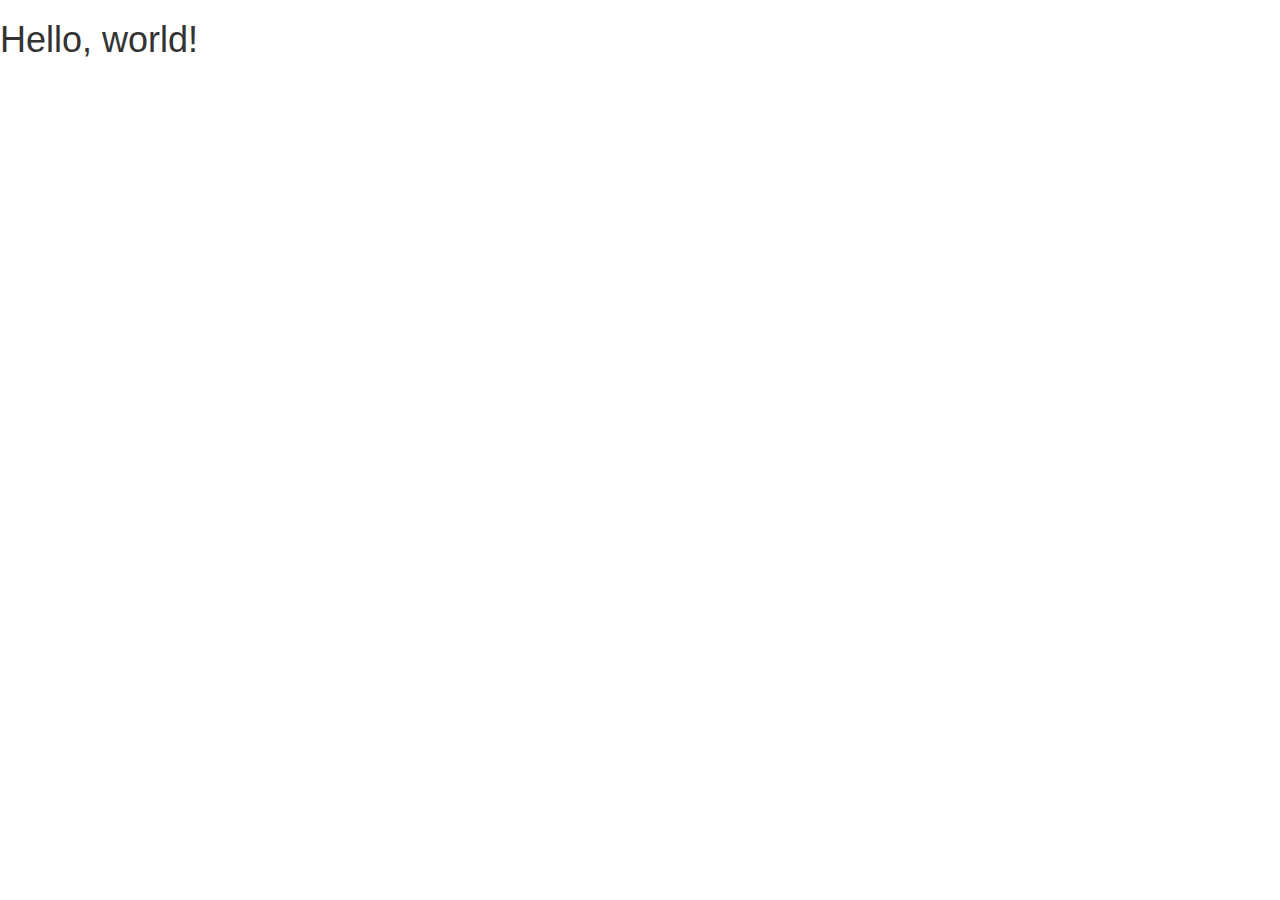
<file: docs/subprojects/portfolio-designer/libs/bootstrap/Bootstrap.html>
<!DOCTYPE html>
<html lang="en">
  <head>
    <meta charset="utf-8">
    <meta http-equiv="X-UA-Compatible" content="IE=edge">
    <meta name="viewport" content="width=device-width, initial-scale=1">
    <!-- The above 3 meta tags *must* come first in the head; any other head content must come *after* these tags -->
    <title>Bootstrap 101 Template</title>

    <!-- Bootstrap -->
    <link href="css/bootstrap.min.css" rel="stylesheet">

    <!-- HTML5 shim and Respond.js for IE8 support of HTML5 elements and media queries -->
    <!-- WARNING: Respond.js doesn't work if you view the page via file:// -->
    <!--[if lt IE 9]>
      <script src="https://oss.maxcdn.com/html5shiv/3.7.2/html5shiv.min.js"></script>
      <script src="https://oss.maxcdn.com/respond/1.4.2/respond.min.js"></script>
    <![endif]-->
  </head>
  <body>
    <h1>Hello, world!</h1>






    <!-- jQuery (necessary for Bootstrap's JavaScript plugins) -->
    <script src="https://ajax.googleapis.com/ajax/libs/jquery/1.11.3/jquery.min.js"></script>
    <!-- Include all compiled plugins (below), or include individual files as needed -->
    <script src="js/bootstrap.min.js"></script>
  </body>
</html>
</file>
<file: docs/subprojects/apollo/css/main.css>
*,
*:before,
*:after {
  -moz-box-sizing: border-box;
  -webkit-box-sizing: border-box;
  box-sizing: border-box;
}
img {
  max-width: 100%;
  height: auto;
}
input[type="submit"] {
  cursor: pointer;
}
hr {
  display: block;
  height: 1px;
  border: 0;
  border-top: 1px solid #ccc;
  margin: 1em 0;
  padding: 0;
}
textarea {
  resize: vertical;
}
.clearfix:before,
.clearfix:after {
  content: " ";
  /* 1 */
  display: table;
  /* 2 */
}
.clearfix:after {
  clear: both;
}
html,
body {
  height: 100%;
  font-family: 'Noto Sans', Sans-Serif;
  min-width: 320px;
  /*а дальше полоса прокрутки*/
}
html {
  font-size: 10px;
  line-height: 1.4;
}
body {
  font-size: 1.6rem;
}
p {
  font-size: 14px;
  line-height: 24px;
  color: #777;
}
.subtitle_text {
  font-size: 14px;
  line-height: 24px;
  color: #777;
  margin-bottom: 50px;
  margin-top: 0;
}
.block {
  background: #ffc80a;
  padding: 20px;
  color: #000;
  font-size: 32px;
  font-weight: bold;
  text-align: center;
  margin-top: 30px;
  margin-bottom: 30px;
}
.nav {
  background-color: #555;
}
.line {
  border-top: 1px solid #eaeff5;
}
.heading {
  font-size: 28px;
  margin-bottom: 30px;
  color: #333;
  font-weight: 700;
  margin-top: 0;
  position: relative;
}
.heading_benefits {
  margin-top: 25px;
}
@media (min-width: 768px) {
  .heading {
    font-size: 28px;
    margin-bottom: 40px;
  }
}
@media (min-width: 1200px) {
  .heading {
    font-size: 38px;
    margin-bottom: 40px;
  }
}
.heading--m0 {
  margin-bottom: 20px;
}
.heading--num:before {
  height: 26px;
  width: 26px;
  background-color: #ffc80a;
  color: #FFF;
  display: block;
  font-size: 16px;
  font-weight: 700;
  -webkit-border-radius: 13px;
  border-radius: 13px;
  padding-top: 5px;
  padding-left: 8px;
  position: absolute;
  left: -13px;
  top: -40px;
}
@media (min-width: 768px) {
  .heading--num:before {
    left: -13px;
    top: -43px;
  }
}
@media (min-width: 1200px) {
  .heading--num:before {
    left: -32px;
    top: -25px;
  }
}
.heading--num-1:before {
  content: "1";
}
.heading--num-2:before {
  content: "2";
}
.section {
  padding-top: 40px;
  padding-bottom: 45px;
}
@media (min-width: 768px) {
  .section {
    padding-top: 60px;
    padding-bottom: 75px;
  }
}
@media (min-width: 1170px) {
  .section {
    padding-top: 60px;
    padding-bottom: 45px;
  }
}
.section__benefits--pb0 {
  padding-bottom: 45px;
}
@media (min-width: 768px) {
  .section__benefits--pb0 {
    padding-bottom: 50px;
  }
}
@media (min-width: 1170px) {
  .section__benefits--pb0 {
    padding-bottom: 60px;
  }
}
@media (min-width: 1200px) {
  .section__benefits--pb0 {
    padding-bottom: 0px;
  }
}
.section__tarif--pb20 {
  padding-bottom: 50px;
}
@media (min-width: 768px) {
  .section__tarif--pb20 {
    padding-bottom: 85px;
  }
}
.button {
  background-color: #252525;
  box-shadow: 0px 8px 16px 0px rgba(171, 171, 171, 0.7);
  letter-spacing: 1px;
  font-size: 14px;
  color: #FFF;
  font-weight: 700;
  text-transform: uppercase;
  text-align: center;
  line-height: 1;
  -webkit-border-radius: 40px;
  border-radius: 40px;
  padding-top: 15px;
  padding-bottom: 15px;
  padding-left: 45px;
  padding-right: 45px;
  display: inline-block;
  cursor: pointer;
}
.button:hover,
.button:active,
.button:focus {
  background-color: #ffc80a;
  color: #FFF;
  text-decoration: none;
}
.button--spec {
  background-color: #ffc80a;
  padding-left: 30px;
  padding-right: 30px;
}
.button--spec:hover,
.button--spec:active,
.button--spec:focus {
  background-color: #fbdb65;
  color: black;
  text-decoration: none;
}
.logo {
  text-align: center;
  padding-bottom: 45px;
  padding-top: 100px;
}
@media (min-width: 992px) {
  .logo {
    padding-top: 40px;
  }
}
.logo__name {
  font-size: 33px;
  line-height: 1.35;
  color: #000;
  font-weight: 700;
  letter-spacing: 5px;
  text-transform: uppercase;
}
@media (min-width: 768px) {
  .logo__name {
    letter-spacing: 9px;
    font-size: 33px;
  }
}
@media (min-width: 1200px) {
  .logo__name {
    letter-spacing: 10px;
    font-size: 38px;
  }
}
.logo__slogan {
  font-size: 14px;
  line-height: 1;
  color: #a1bbd9;
  font-weight: 700;
  letter-spacing: 6.5px;
  text-transform: uppercase;
}
@media (min-width: 768px) {
  .logo__slogan {
    font-size: 14px;
    letter-spacing: 9.25px;
  }
}
@media (min-width: 1200px) {
  .logo__slogan {
    font-size: 16px;
    letter-spacing: 10.5px;
  }
}
.navigation {
  background-color: #38383a;
  color: #fff;
  font-size: 14px;
  font-weight: 700;
  letter-spacing: 3px;
  text-transform: uppercase;
  box-shadow: 0px 5px 10px 0px #2a496d;
  position: relative;
  position: fixed;
  top: 0;
  left: 0;
  right: 0;
  z-index: 2;
}
@media (min-width: 992px) {
  .navigation {
    position: static;
    background-color: #38383a;
    padding-bottom: 23px;
    padding-top: 23px;
  }
}
.navigation ul {
  display: none;
  margin: 0;
  padding: 0;
  list-style-type: none;
  -webkit-justify-content: space-between;
  justify-content: space-between;
  background-color: #35577D;
}
@media (min-width: 992px) {
  .navigation ul {
    display: flex;
    background-color: transparent;
  }
}
.navigation a {
  display: block;
  color: #FFF;
  text-decoration: none;
  padding-top: 22px;
  padding-bottom: 22px;
  padding-left: 15px;
  padding-right: 15px;
}
@media (min-width: 992px) {
  .navigation a {
    padding: 0;
  }
}
.navigation a.active,
.navigation a:hover {
  color: #ffcc04;
}
.navigation li {
  margin: 0;
  padding: 0;
  border-bottom: 1px solid #446a92;
}
@media (min-width: 992px) {
  .navigation li {
    border-bottom: none;
    padding: 0;
  }
}
.navigation li.active {
  color: #ffcc04;
}
.navigation li:last-child {
  border-bottom: none;
}
/* navigation */
.navigation__toggle-button {
  display: block;
  position: relative;
  cursor: pointer;
  padding-bottom: 23px;
  padding-top: 23px;
  padding-left: 15px;
  padding-right: 15px;
}
.navigation__toggle-button:before {
  content: "";
  position: absolute;
  top: 23px;
  right: 15px;
  width: 25px;
  height: 20px;
  background: url('../img/icons/navigation-icon.png');
  background-repeat: no-repeat;
  background-position: 0 0;
}
.navigation__toggle-button:focus,
.navigation__toggle-button:active {
  background-color: #16385f;
}
@media (min-width: 992px) {
  .navigation__toggle-button {
    display: none;
  }
}
.navigation__toggle-button--active {
  background-color: #16385F;
}
.container--mobile--no-padding {
  padding-left: 0;
  padding-right: 0;
  width: 100%;
}
@media (min-width: 992px) {
  .container--mobile--no-padding {
    width: 970px;
    padding-left: 15px;
    padding-right: 15px;
  }
}
@media (min-width: 1200px) {
  .container--mobile--no-padding {
    width: 1170px;
  }
}
.slider {
  background: #295489;
  height: 292px;
  padding-top: 64px;
  padding-bottom: 75px;
  background-image: url('../img/bg/slider-bg.jpg');
  background-repeat: no-repeat;
  background-position: center;
  -webkit-background-size: cover;
  -o-background-size: cover;
  background-size: cover;
  box-shadow: 0px 3px 25px 0px #688bb2;
  position: relative;
  /* обязательный ли это параметр */
}
@media (min-width: 768px) {
  .slider {
    height: auto;
    padding-top: 62px;
    padding-bottom: 110px;
  }
}
@media (min-width: 1170px) {
  .slider {
    padding-top: 102px;
    padding-bottom: 123px;
  }
}
.slider__title {
  font-size: 28px;
  line-height: 38px;
  font-weight: 700;
  color: #FFF;
  letter-spacing: 1px;
  text-align: center;
}
@media (min-width: 1170px) {
  .slider__title {
    font-size: 32px;
    line-height: 42px;
  }
}
.slider__slogan {
  font-family: 'Noto Serif';
  font-size: 18px;
  line-height: 26px;
  color: #ccdfe0;
  text-align: center;
  padding-top: 15px;
}
@media (min-width: 768px) {
  .slider__slogan {
    padding-top: 3px;
    font-size: 18px;
    line-height: 30px;
  }
}
@media (min-width: 1170px) {
  .slider__slogan {
    padding-top: 18px;
    font-size: 22px;
    line-height: 32px;
  }
}
.top_slider_theme .owl-controls {
  margin-top: 10px;
  text-align: center;
}
.top_slider_theme .owl-controls .owl-buttons div {
  display: none;
  /*  стрелки скрыты на мобилках  */
  position: absolute;
  width: 72px;
  height: 72px;
  background-repeat: no-repeat;
  background-position: left top;
  top: 50%;
  margin-top: -36px;
  /* размещение по центру */
}
@media (min-width: 768px) {
  .top_slider_theme .owl-controls .owl-buttons div {
    display: block;
    /*  стрелки отображаются от планшетов и выше  */
  }
}
.owl-prev {
  left: 0;
  background-image: url("../img/icons/arrow-left.png");
}
.owl-next {
  right: 0;
  background-image: url("../img/icons/arrow-right.png");
}
/* Styling Pagination*/
.owl-pagination {
  position: absolute;
  bottom: -65px;
  width: 100%;
}
@media (min-width: 411px) {
  .owl-pagination {
    bottom: -100px;
  }
}
@media (min-width: 549px) {
  .owl-pagination {
    bottom: -120px;
  }
}
@media (min-width: 768px) {
  .owl-pagination {
    bottom: -97px;
  }
}
@media (min-width: 1170px) {
  .owl-pagination {
    display: none;
    bottom: -60px;
  }
}
.top_slider_theme .owl-controls .owl-page {
  display: inline-block;
  zoom: 1;
  *display: inline;
  /*IE7 life-saver */
}
.top_slider_theme .owl-controls .owl-page span {
  display: block;
  width: 12px;
  height: 12px;
  margin: 5px 7px;
  filter: alpha(opacity=50);
  /*IE7 fix*/
  opacity: 0.5;
  -webkit-border-radius: 20px;
  -moz-border-radius: 20px;
  border-radius: 20px;
  background: #fff;
}
.top_slider_theme .owl-controls .owl-page.active span,
.top_slider_theme .owl-controls.clickable .owl-page:hover span {
  filter: alpha(opacity=100);
  /*IE7 fix*/
  opacity: 1;
}
/* If PaginationNumbers is true */
.top_slider_theme .owl-controls .owl-page span.owl-numbers {
  height: auto;
  width: auto;
  color: #FFF;
  padding: 2px 10px;
  font-size: 12px;
  -webkit-border-radius: 30px;
  -moz-border-radius: 30px;
  border-radius: 30px;
}
/* preloading images */
.owl-item .loading {
  min-height: 150px;
  background: url(AjaxLoader.gif) no-repeat center center;
}
.benefit {
  text-align: center;
  padding-bottom: 38px;
}
.benefit:last-child {
  padding-bottom: 0;
}
@media (min-width: 768px) {
  .benefit:nth-last-child(2) {
    padding-bottom: 0;
  }
  .benefit:last-child {
    padding-bottom: 0;
  }
}
@media (min-width: 1170px) {
  .benefit {
    padding-bottom: 24px;
  }
}
.benefit__img {
  height: 130px;
  margin-bottom: 18px;
  width: 100%;
  display: table;
}
.benefit__img div {
  display: table-cell;
  vertical-align: middle;
  text-align: center;
}
.benefit__img img {
  display: inline-block;
}
@media (min-width: 768px) {
  .benefit__img {
    margin-bottom: 24px;
  }
}
@media (min-width: 1170px) {
  .benefit__img {
    margin-bottom: 18px;
  }
}
.benefit__header {
  font-size: 18px;
  line-height: 24px;
  font-weight: 700;
  color: #333;
  margin-bottom: 15px;
}
@media (min-width: 768px) {
  .benefit__header {
    font-size: 18px;
    line-height: 24px;
  }
}
@media (min-width: 1170px) {
  .benefit__header {
    font-size: 22px;
    line-height: 28px;
  }
}
.benefit__text {
  font-size: 14px;
  line-height: 24px;
  color: #777777;
}
.uslugi_descr__img--xs-m-b-20 {
  margin-bottom: 20px;
}
@media (min-width: 768px) {
  .uslugi_descr__img--xs-m-b-20 {
    margin-bottom: 0;
  }
}
.uslugi_descr__text {
  font-size: 14px;
  line-height: 24px;
  color: #777;
}
.uslugi_descr__text p {
  margin-bottom: 22px;
  margin-top: 0;
}
.uslugi_descr__button {
  display: block;
  width: 40px;
  height: 40px;
  background-image: url("../img/icons/arrow-orange.png");
  background-repeat: no-repeat;
  background-position: left top;
}
.tarif {
  text-align: center;
  -webkit-border-radius: 7px;
  border-radius: 7px;
  background-color: #ffffff;
  box-shadow: 0px 10px 40px 0px rgba(99, 117, 138, 0.3);
  padding-top: 34px;
  padding-bottom: 47px;
  padding-left: 25px;
  padding-right: 25px;
  margin-bottom: 40px;
}
@media (min-width: 768px) {
  .tarif {
    margin-bottom: 0;
  }
}
.tarif--last {
  margin-bottom: 0;
}
.tarif__type {
  font-size: 12px;
  color: #242526;
  text-transform: uppercase;
  margin-bottom: 20px;
}
.tarif__price {
  font-size: 48px;
  font-family: "Noto Sans";
  line-height: 1;
  color: #242526;
  font-weight: bold;
  margin-bottom: 24px;
}
.tarif__price:after {
  font-family: 'als_rublregular';
  content: "c";
}
.tarif__period {
  color: #242526;
  font-size: 12px;
  margin-bottom: 35px;
}
.tarif__benefits {
  font-size: 14px;
  line-height: 20px;
  margin-bottom: 40px;
}
.tarif__benefits ul {
  margin: 0;
  padding: 0;
  list-style-type: none;
}
.tarif__benefits ul li {
  margin: 0;
  padding: 0;
  padding-bottom: 10px;
}
.tarif__benefits ul li:before {
  content: "";
  width: 12px;
  height: 12px;
  background-image: url("../img/icons/ok-icon.png");
  background-repeat: no-repeat;
  background-position: left 2px;
  margin-right: 10px;
  display: inline-block;
}
.footer {
  background: #252525;
  color: #6c6c6c;
}
.footer__title {
  font-size: 12px;
  color: #f7f8f9;
  font-weight: bold;
  text-transform: uppercase;
  margin-bottom: 25px;
  padding-top: 35px;
  letter-spacing: 3px;
}
@media (min-width: 768px) {
  .footer__title {
    padding-top: 40px;
    padding-bottom: 0;
  }
}
@media (min-width: 1200px) {
  .footer__title {
    padding-top: 70px;
    padding-bottom: 0;
  }
}
.footer__nav {
  margin: 0;
  padding: 0;
  list-style-type: none;
  font-size: 14px;
}
.footer__nav li {
  line-height: 20px;
  margin-bottom: 15px;
}
.footer__nav li a {
  color: #6C6C6C;
  text-decoration: none;
}
.footer__nav li a:hover {
  color: #ffc80a;
  text-decoration: none;
}
.footer__copiright {
  font-size: 14px;
  color: #777;
  padding-top: 20px;
  padding-bottom: 40px;
  padding-right: 0;
}
@media (min-width: 768px) {
  .footer__copiright {
    padding-top: 30px;
    padding-bottom: 40px;
  }
}
@media (min-width: 1200px) {
  .footer__copiright {
    padding-top: 50px;
    padding-bottom: 75px;
  }
}
</file>
<file: docs/subprojects/apollo/fonts/noto/noto.css>
@font-face {
    font-family: 'Noto Sans';
    src: local('Noto Sans'), local('NotoSans'), url('notosans.woff2') format('woff2'), url('notosans.woff') format('woff'), url('notosans.ttf') format('truetype');
    font-weight: 400;
    font-style: normal;
}
/*
@font-face {
    font-family: 'Noto Sans';
    src: local('Noto Sans Italic'), local('NotoSans-Italic'), url('notosansitalic.woff2') format('woff2'), url('notosansitalic.woff') format('woff'), url('notosansitalic.ttf') format('truetype');
    font-weight: 400;
    font-style: italic;
}
*/
@font-face {
    font-family: 'Noto Sans';
    src: local('Noto Sans Bold'), local('NotoSans-Bold'), url('notosansbold.woff2') format('woff2'), url('notosansbold.woff') format('woff'), url('notosansbold.ttf') format('truetype');
    font-weight: 700;
    font-style: normal;
}
/*
@font-face {
    font-family: 'Noto Sans';
    src: local('Noto Sans Bold Italic'), local('NotoSans-BoldItalic'), url('notosansbolditalic.woff2') format('woff2'), url('notosansbolditalic.woff') format('woff'), url('notosansbolditalic.ttf') format('truetype');
    font-weight: 700;
    font-style: italic;
}
-/
</file>
<file: docs/subprojects/apollo/fonts/notoserif/notoserif.css>
@font-face {
    font-family: 'Noto Serif';
    src: local('Noto Serif'), local('NotoSerif'), url('notoserif.woff2') format('woff2'), url('notoserif.woff') format('woff'), url('notoserif.ttf') format('truetype');
    font-weight: 400;
    font-style: normal;
}
/*
@font-face {
    font-family: 'Noto Serif';
    src: local('Noto Serif Italic'), local('NotoSerif-Italic'), url('notoserifitalic.woff2') format('woff2'), url('notoserifitalic.woff') format('woff'), url('notoserifitalic.ttf') format('truetype');
    font-weight: 400;
    font-style: italic;
}
@font-face {
    font-family: 'Noto Serif';
    src: local('Noto Serif Bold'), local('NotoSerif-Bold'), url('notoserifbold.woff2') format('woff2'), url('notoserifbold.woff') format('woff'), url('notoserifbold.ttf') format('truetype');
    font-weight: 700;
    font-style: normal;
}
@font-face {
    font-family: 'Noto Serif';
    src: local('Noto Serif Bold Italic'), local('NotoSerif-BoldItalic'), url('notoserifbolditalic.woff2') format('woff2'), url('notoserifbolditalic.woff') format('woff'), url('notoserifbolditalic.ttf') format('truetype');
    font-weight: 700;
    font-style: italic;
}
*/
</file>
<file: docs/subprojects/apollo/fonts/als-rubl/als-rubl.css>
/* Generated by Font Squirrel (https://www.fontsquirrel.com) on November 19, 2016 */



@font-face {
    font-family: 'als_rublregular';
    src: url('rouble-webfont.eot');
    src: url('rouble-webfont.eot?#iefix') format('embedded-opentype'),
         url('rouble-webfont.woff2') format('woff2'),
         url('rouble-webfont.woff') format('woff'),
         url('rouble-webfont.svg#als_rublregular') format('svg');
    font-weight: normal;
    font-style: normal;

}
</file>
<file: docs/subprojects/organic/css/main.css>
*{
    -webkit-box-sizing: border-box;
         -o-box-sizing: border-box;
            box-sizing: border-box;
}

body{
    margin: 0;
    font-family: 'Arial', sans-serif;
}

/*-------------------HEADER-----------------*/

.header_bg{
    height: 888px;
    background-image: url(../img/IMG_9857.jpg);
    -webkit-background-size: cover;
         -o-background-size: cover;
            background-size: cover;
    background-position: center;
}

#inda{
    margin-right: -5px;
}

#infra{
    margin-right: -18px;
}

.logo{
    padding-top: 30px;
    margin-top: 0;
    padding-bottom: 62px;
}

.container{
    width: 960px;
    margin: 0 auto;
}

.nav{
    margin: 0;
}

.nav ul{
    list-style-type: none;
    margin: 0;
    padding: 0;
    font-size: 0;
}

.nav ul li{
    margin: 0;
    padding: 0;
    display: inline-block;
    margin-right: 148px;
   
}

.nav ul li a{
    color: white;
    text-decoration: none;
    font-size: 22px;
    font-weight: bold;

}

.nav ul li:last-child{
    margin-right: 0px;
}

.nav ul li a:hover{
    text-decoration: underline;
}

.header_heading{
    width: 420px;
    margin-top: 57px;
    color: white;
}

.header_heading h1{
    font-size: 52px;
    font-weight: 300;
    line-height: 1.192;
    letter-spacing: -0.2px;
    text-shadow: 0px 1px 1px rgba(0, 0, 0, 0.2);
    margin: 0 0 15px 0;
}

.w400{
    width: 395px;
}

.header_heading p{
    font-size: 14px;
    font-weight: 400;
    text-shadow: 0px 1px 1px rgba(0, 0, 0, 0.2);
    line-height: 1.8;
    letter-spacing: 0.2px;
    margin: 20px 0;
}

/*------------------CONTENT------------------*/

.col_left{
    float: left;
    width: 310px;
    border-right: 1px solid #eaeaea;
    padding-right: 40px;
    padding-bottom: 120px;
}

.col_left p{
    font-size: 20px;
    font-style: italic;
    color: rgb(254, 153, 42);
    line-height: 1.4;
    padding-top: 2px;
    letter-spacing: 0.1px;

}

.col_right{
    float: right;
    width: 590px;
}

.container_padding{
    padding-top: 101px;
    padding-bottom: 85px;
}

.clearfix:before,
.clearfix:after{
    content: " ";
    display: table;
}

.clearfix:after{
    content: "";
    display: table;
    clear: both; 
}

.col_right h3{
    font-weight: normal;
    font-size: 24px;
    font-family: "Arial";
    color: rgb(254, 153, 42);
    letter-spacing: -0.15px;

}

.col_right p{
    font-size: 14px;
    font-family: "Arial";
    color: rgb(115, 124, 133);
    line-height: 2;
    padding-top: 5px;
    letter-spacing: 0.15px;
}

.col_right p a{
  color: rgb(115, 124, 133);
    text-decoration: underline;
}



/*------------------FOOTER------------------*/

.footer_bg{
    padding-top: 43px;
    padding-bottom: 180px;
    background-color: #e77370;
    background-image: url(../img/bg_footer.jpg);
    background-repeat: repeat;
    color: white;
    font-size: 14px;
}

.footer_bg a{
    color: white;
    text-decoration: none;
}

.footer_bg a:hover{
    text-decoration: underline;
}

.column_contact{
    padding-top: 3px;
    float: left;
    width: 310px;
}

.column_contact h4{
    font-size: 18px;
    font-weight: bold;
    margin-top: 25px;
    margin-bottom: 6px;
}

.column_contact p{
    line-height: 18px;
    margin-bottom: 10px;
}

.column_menu{
    float: left;
    width: 80px;
    margin-right: 62px;
}

.column_menu:last-child{
    margin-right: 0px;
}

.column_menu h4{
    font-size: 18px; 
    margin-bottom: 1px;
}

.column_menu ul{
    list-style-type: none;
    margin: 0;
    padding: 0;
}

.column_menu ul li{
    margin: 0;
    padding: 0;
}

.column_menu ul li a{
    line-height: 2;

}
</file>
<file: docs/subprojects/skeleton/libs/960_12_col.css>
body{min-width:960px}.container_12{margin-left:auto;margin-right:auto;width:960px}.grid_1,.grid_2,.grid_3,.grid_4,.grid_5,.grid_6,.grid_7,.grid_8,.grid_9,.grid_10,.grid_11,.grid_12{display:inline;float:left;margin-left:10px;margin-right:10px}.push_1,.pull_1,.push_2,.pull_2,.push_3,.pull_3,.push_4,.pull_4,.push_5,.pull_5,.push_6,.pull_6,.push_7,.pull_7,.push_8,.pull_8,.push_9,.pull_9,.push_10,.pull_10,.push_11,.pull_11{position:relative}.alpha{margin-left:0}.omega{margin-right:0}.container_12 .grid_1{width:60px}.container_12 .grid_2{width:140px}.container_12 .grid_3{width:220px}.container_12 .grid_4{width:300px}.container_12 .grid_5{width:380px}.container_12 .grid_6{width:460px}.container_12 .grid_7{width:540px}.container_12 .grid_8{width:620px}.container_12 .grid_9{width:700px}.container_12 .grid_10{width:780px}.container_12 .grid_11{width:860px}.container_12 .grid_12{width:940px}.container_12 .prefix_1{padding-left:80px}.container_12 .prefix_2{padding-left:160px}.container_12 .prefix_3{padding-left:240px}.container_12 .prefix_4{padding-left:320px}.container_12 .prefix_5{padding-left:400px}.container_12 .prefix_6{padding-left:480px}.container_12 .prefix_7{padding-left:560px}.container_12 .prefix_8{padding-left:640px}.container_12 .prefix_9{padding-left:720px}.container_12 .prefix_10{padding-left:800px}.container_12 .prefix_11{padding-left:880px}.container_12 .suffix_1{padding-right:80px}.container_12 .suffix_2{padding-right:160px}.container_12 .suffix_3{padding-right:240px}.container_12 .suffix_4{padding-right:320px}.container_12 .suffix_5{padding-right:400px}.container_12 .suffix_6{padding-right:480px}.container_12 .suffix_7{padding-right:560px}.container_12 .suffix_8{padding-right:640px}.container_12 .suffix_9{padding-right:720px}.container_12 .suffix_10{padding-right:800px}.container_12 .suffix_11{padding-right:880px}.container_12 .push_1{left:80px}.container_12 .push_2{left:160px}.container_12 .push_3{left:240px}.container_12 .push_4{left:320px}.container_12 .push_5{left:400px}.container_12 .push_6{left:480px}.container_12 .push_7{left:560px}.container_12 .push_8{left:640px}.container_12 .push_9{left:720px}.container_12 .push_10{left:800px}.container_12 .push_11{left:880px}.container_12 .pull_1{left:-80px}.container_12 .pull_2{left:-160px}.container_12 .pull_3{left:-240px}.container_12 .pull_4{left:-320px}.container_12 .pull_5{left:-400px}.container_12 .pull_6{left:-480px}.container_12 .pull_7{left:-560px}.container_12 .pull_8{left:-640px}.container_12 .pull_9{left:-720px}.container_12 .pull_10{left:-800px}.container_12 .pull_11{left:-880px}.clear{clear:both;display:block;overflow:hidden;visibility:hidden;width:0;height:0}.clearfix:before,.clearfix:after,.container_12:before,.container_12:after{content:'.';display:block;overflow:hidden;visibility:hidden;font-size:0;line-height:0;width:0;height:0}.clearfix:after,.container_12:after{clear:both}.clearfix,.container_12{zoom:1}
</file>
<file: docs/subprojects/skeleton/css/style.css>
/* MY MIXINS */
@import "lib/utils.css";

html, body {
  margin: 0;
  padding: 0;
  color: #222;
  position: relative;
  line-height: 1.4;
  font-size: 18px;
  font-family: 'Roboto', Sans-Serif;
  height: 100%;
  overflow: auto;
}
b, strong {
  font-weight: bold;
}
em, i {
  font-style: italic;
}

a {
  color: white;
  text-decoration: underline;
  outline: none;
}
a:hover,
a.active {
  text-decoration: underline;
  outline: none;
}
img,
a img {
  border: 0px;
  outline: none;
  max-width: 100%;
  height: auto;
}
hr {
  border-color: #cccccc -moz-use-text-color -moz-use-text-color;
}
a {
  -webkit-transition: all 300ms ease 0s;
  -moz-transition: all 300ms ease 0s;
  -ms-transition: all 300ms ease 0s;
  -o-transition: all 300ms ease 0s;
  transition: all 300ms ease 0s;
}

.text_center {
  text-align: center;
}

.modal-content {
  -webkit-border-radius: 0px;
  border-radius: 0px;
}

.darc_h1{
    font-family: 'Roboto', Sans-Serif;
    font-weight: 700;
    font-size: 24px;
    text-align: center;
    color: White;
    margin-top: 60px;
    text-transform: uppercase;
    margin-bottom: 22px;
}

.dark_container{
    background-image: url(../img/bg_steampunk.jpg);
    background-color: black;

    background-repeat: no-repeat;
    background-size: cover;
    margin-top: 60px;
    color: white;
    font-family: 'Roboto Light', Sans-Serif;
    font-size: 16px;
    height: auto;
    padding-bottom: 60px;
}









/*

##    ##    ###    ##     ## ####  ######      ###    ######## ####  #######  ##    ## 
###   ##   ## ##   ##     ##  ##  ##    ##    ## ##      ##     ##  ##     ## ###   ## 
####  ##  ##   ##  ##     ##  ##  ##         ##   ##     ##     ##  ##     ## ####  ## 
## ## ## ##     ## ##     ##  ##  ##   #### ##     ##    ##     ##  ##     ## ## ## ## 
##  #### #########  ##   ##   ##  ##    ##  #########    ##     ##  ##     ## ##  #### 
##   ### ##     ##   ## ##    ##  ##    ##  ##     ##    ##     ##  ##     ## ##   ### 
##    ## ##     ##    ###    ####  ######   ##     ##    ##    ####  #######  ##    ## 

*/
.menu_container {
  background-color: #222222;
    padding: 20px 0;
}

.logo{
    float: left;

}

.callback_btn a{
    border: 1px white solid;
    padding: 10px 20px;
    text-decoration: none;
}

.menu ul li{
    display: inline-block;
    text-decoration: none;
    float: right;
    margin-left: 20px;
    font-size: 17px;
    font-family: 'Roboto Light', Sans-Serif;
}

.menu ul li a{
    text-decoration: none;
}

.menu ul li a:hover{
    color: #ffd69e;
}

.menu ul .callback_btn a:hover{
    background-color: white;
    color: black;
    text-decoration: none;
}

/*---------------------------------- MAIN SCREEN---------------------------------------*/

.banner_container{
    margin-top: 20px;
    color: aliceblue;
}

.main_banner{
    height: 355px;
    background-image: url(../img/main_banner.jpg);
    background-repeat: no-repeat;
    background-size: cover;
    color: #ffd69e;
    position: relative;
}

.main_form{
    height: 355px;
    color: #ffd69e;
    background-image: url(../img/main_form.jpg);
    background-repeat: no-repeat;
    background-size: cover;
}

.banner_h1{
    width: 350px;
    padding-top: 30px;
    margin-left: 50px;
    font-family: 'Open Sans', Sans-Serif;
    font-weight: 700;
    font-size: 30px;
    text-transform: uppercase;
/*    float: left;*/
    line-height: 1.2;
}

.banner_h3{
    width: 330px;
    padding-top: 18px;
    margin-left: 50px;
    font-family: 'Open Sans Light', Sans-Serif;
    font-size: 15px;
    text-transform: none;
    color: white;
    line-height: 1.2;
}

.banner_red{
    background-color: green;
}

.banner_img{
    background-image: url(../img/banner_img_1.png);
    background-size: cover;
    height: 355px;
    width: 355px;
/*    float: right;*/
    position: absolute;
    right: 0;
    z-index: 2;
    }

.price_img{
    background-image: url(../img/Price.png);
    background-size: cover;
    height: 167px;
    width: 167px;
    position: absolute;
    right: 270px;
    bottom: 10px;
    z-index: 3;
}

.main_banner .grid_9{
    height: 105px;
    background-color: rgba(255, 0, 0, 0.6);
    position: absolute;
    bottom: 40px;
    z-index: 1;
}

.gift_wrap{
    width: 200px;
    text-align: center;
}

.banner_h10, .banner_h11, .banner_h12, .banner_h13 {
    color: #ffd69e;
    opacity: 1;
    margin-left: 35px;
    text-transform: uppercase;
    font-family: 'Open Sans', Sans-Serif;
}

.banner_h10{
    font-size: 14px;
    font-weight: 700;
    padding-top: 5px;
}

.banner_h11{
    font-size: 27px;
    font-weight: 800;
}

.banner_h12, .banner_h13{
    font-size: 14px;
    font-weight: 700;
    margin-top: -5px;
}

/*-------------------------------------------------------------------------*/

.form_action{
    font-family: 'Roboto Light', Sans-Serif;
    font-size: 17px;
    color: white;
    padding: 25px 0px 0 0px;
    text-align: center;
    text-transform: uppercase;
}

.form_action span {
    color: #ffd69e;
    font-family: 'Roboto', Sans-Serif;
    font-weight: 700;
}

.contact_form {
  color: #FFF;
  font-size: 18px;
}

.contact_form input[type=text] {
  font-family: 'Roboto Light', Sans-Serif;
  font-size: 14px;
  height: 35px;
  color: #A0AFB2;
  background-color: rgba(255, 0, 0, 0);
  border: none;
  width: 77%;
  border-bottom: 1px #fff solid;
  margin: 0 15px ;
    padding-left: 20px;

  -webkit-transition: all 300ms ease 0s;
  -moz-transition: all 300ms ease 0s;
  -ms-transition: all 300ms ease 0s;
  -o-transition: all 300ms ease 0s;
  transition: all 300ms ease 0s;
}

.contact_form input[type=text]{
    margin-top: 10px;
}

.contact_form input[type=text]:active,
.contact_form input[type=text]:focus,
.contact_form input[type=text]:hover {
  background-color: #fff;
  color: #555;
}

.main_form{
    position: relative;
}


.form_button{
    width: 190px;
    background-color: rgba(255, 0, 0, 0.8);
    font-family: 'Roboto', Sans-Serif;
    font-weight: 700;
    font-size: 17px;
    padding-top: 10px;
    padding-left: 10px;
    padding-bottom: 10px;
    border: none;
    margin-top: 20px;
    margin-left: 15px;
    color: white;
    box-sizing: border-box;
}

.action_final{
    color: #fff;
    margin-top: 10px;
    text-align: center;
    font-family: 'Roboto Light', Sans-Serif;
    font-size: 14px;
}

.form_button:hover {
  background-color: rgba(255, 0, 0, 0);
  color: white;
  border: 1px red solid;
}

.icon_container{
    margin-top: 60px;
}

.icon_row_1{
    background-position: center;
    height: 70px;
    width: auto;
    background-repeat: no-repeat;
}

.icon1{
    background-image: url(../img/11_100-original.png);
}

.icon2{
    background-image: url(../img/12_Mechanical.png);
}

.icon3{
    background-image: url(../img/13_Brutal.png);
}

.icon4{
    background-image: url(../img/14_Sapfire.png);
}

.icon5{
    background-image: url(../img/15_Kuboc.png);
}

.icon6{
    background-image: url(../img/15_Swiss.png);
}

.icon_1_text_h1{
    text-align: center;
    font-family: 'Roboto Light', Sans-Serif;
    font-size: 14px;
    text-transform: uppercase;
}

/*------------------------------------ SPECIFICATION ----------------------------------*/

.specification{
    background-image: url(../img/bg_steampunk.jpg);
    background-color: black;

    background-repeat: no-repeat;
    background-size: cover;
    margin-top: 60px;
    color: white;
    font-family: 'Roboto Light', Sans-Serif;
    font-size: 16px;
    height: auto;
    padding-bottom: 60px;
}

.specification_h1{
    font-family: 'Roboto', Sans-Serif;
    font-weight: 700;
    font-size: 24px;
    text-align: center;
    color: White;
    margin-top: 60px;
    text-transform: uppercase;
    margin-bottom: 50px;
}

.specification .grid_5 .grid_5{
    border-bottom: 2px rgba(232, 232, 232, 0.3) solid;
    margin-top: 7px;
    margin-bottom: 12px;
}

.specification .grid_7{
    border-radius: 10px;
/*    background-image:url(../img/Scecif_video.png);*/
    height: 400px;
}

/*--------------------------      PREVIEW       ---------------------------------------*/



.preview .fancybox{
    margin-top: 14px;
}



/*--------------------------      GIFT       ---------------------------------------*/

.gift_h1{
    text-align: center;
    font-family: 'Roboto', Sans-Serif;
    font-weight: 700;
    font-size: 24px;
    text-align: center;
    color: #151515;
    margin-top: 35px;
    text-transform: uppercase;
    margin-bottom: 30px;
}

.gift_h2{
    font-size: 24px;
}

.gift_h3{
    margin-bottom: 30px;
}

.gift_btn a{
    border: 1px white solid;
    padding: 10px 20px;
    text-decoration: none;
    text-transform: uppercase;
    font-size: 17px;
    font-family: 'Roboto Light', Sans-Serif;
    margin-left: 50px;
    position: absolute;
}

.gift_btn a:hover{
    background-color: white;
    color: black;
    text-decoration: none;
}

.gift_img{
    background-image: url(../img/Gift_Price.png);
    background-size: cover;
    height: 167px;
    width: 167px;
/*    float: right;*/
    position: absolute;
    right: 270px;
    bottom: 10px;
    z-index: 3;
}

.gift_ban_img{
    background-image: url(../img/2gift_ban_img.png);
    background-size: cover;
    height: 303px;
    width: 365px;
/*    float: right;*/
    position: absolute;
    top: 30px;
    right: 0;
    z-index: 2;
    }

/*--------------------------      DELIVERY       ---------------------------------------*/

.icon_2_h1{
    text-align: center;
    font-family: 'Roboto', Sans-Serif;
    font-weight: 700;
    font-size: 24px;
    text-align: center;
    color: #151515;
    text-transform: uppercase;
    margin-bottom: 30px;
}

.icon_row_21{
    background-image: url(../img/21_tap.png);
    background-position: center;
    height: 100px;
    width: auto;
    background-repeat: no-repeat;
}

.icon_row_22{
    background-image: url(../img/22_Call.png);
    background-position: center;
    height: 100px;
    width: auto;
    background-repeat: no-repeat;
}

.icon_row_23{
    background-image: url(../img/23_first_class.png);
    background-position: center;
    height: 100px;
    width: auto;
    background-repeat: no-repeat;
}

.icon_row_24{
    background-image: url(../img/24_parcel.png);
    background-position: center;
    height: 100px;
    width: auto;
    background-repeat: no-repeat;
}

.icon_2_text_h1{
    text-align: center;
    font-family: 'Roboto', Sans-Serif;
    font-size: 14px;
    text-transform: uppercase;
    font-weight: 700;
}

.icon_container .grid_1{
    height: 20px;
}

.apostrof{
    text-align: center;
}

.icon_2_text_h2{
    text-align: center;
    font-family: 'Roboto Light', Sans-Serif;
    font-size: 14px;
}


/*--------------------------      WHY US       ---------------------------------------*/


.why_us_container .container_12{
/*    background-color: burlywood;*/
}

.why_us_container{
    padding-top: 1px;
}

.row_why{
    padding: 0 20px;
}

.row_why_elements{
    float:left;
    text-align: center;
    padding: 0 29px;
}

.stroke_1{
    font-family: 'Roboto', Sans-Serif;
    font-size: 60px;
    text-transform: uppercase;
    font-weight: 700;
}

.stroke_2{
    font-family: 'Roboto', Sans-Serif;
    font-size: 20px;
    text-transform: uppercase;
    font-weight: 600;
}

.stroke_3{
    font-family: 'Roboto Light', Sans-Serif;
    font-size: 14px;
}

.element_2{
    padding: 0 38px;
}

/*--------------------------      FEEDBACK       ---------------------------------------*/

.feed_h1{
    text-align: center;
    font-family: 'Roboto', Sans-Serif;
    font-weight: 700;
    font-size: 24px;
    text-align: center;
    color: #151515;
    margin-top: 54px;
    text-transform: uppercase;
    margin-bottom: 40px;
}

.feed_border{
    border: 1px #e5e5e5 solid;
}

.feed_border .grid_2{
    height: 220px;
    width: 140px;
}

.feed_str_1 a{
    font-size: 15px;
    color: blue;
    font-family: 'Roboto Light', Sans-Serif;
    font-size: 20px;
}

.feed_img_1 {
    background-image: url(../img/feed_1.jpg);
}

.feed_img_2 {
    background-image: url(../img/feed_2.jpg);
}

.feed_img_3 {
    background-image: url(../img/feed_1.png);
}

.feed_img_4 {
    background-image: url(../img/feed_4.jpg);
}

.feed_str_1{
    font-family: 'Roboto Light', Sans-Serif;
    font-size: 24px;
    margin-top: 20px;
}

.feed_str_2{
    font-family: 'Roboto Light', Sans-Serif;
    font-size: 15px;
    margin-top: 5px;
}

.feed_str_3{
    font-family: 'Roboto Thin', Sans-Serif;
    font-size: 17px;
    margin-top: 15px;
}


/*--------------------------      ABOUT US       ---------------------------------------*/


.about_us_container{
    padding-top: 1px;
}

.about_us_h1{
    margin-top: 50px;
    margin-bottom: 40px;
}

.about_us_container .grid_6{
    font-family: 'Roboto', Sans-Serif;
    font-size: 18px;
    line-height: 1.2;
    font-weight: 100;
    box-sizing: border-box;
}

.about_us_img_1{
    background-image: url(../img/about_us_1.png);
    height: 200px;
    width: 460px;
    border: 1px #fff solid;
}

.row_1{
    margin-bottom: 40px;
}

.row_2{
    margin-top: 10px;
}

.about_us_img_2{
    background-image: url(../img/about_us_2.png);
    height: 200px;
    width: 460px;
    border: 1px #fff solid;
}

/*--------------------------      SERTIFICATES     ---------------------------------------*/

.sert_img_1{
    background-image: url(../img/sert_img_1.png);
    height: 210px;
    width: 140px;
    border: 3px #ffd69e solid;
}

.sert_img_2{
    background-image: url(../img/sert_img_2.png);
    height: 210px;
    width: 140px;
    border: 3px #ffd69e solid;
}

.sert_img_3{
    background-image: url(../img/sert_img_3.png);
    height: 210px;
    width: 140px;
    border: 3px #ffd69e solid;
}

.sert_img_4{
    background-image: url(../img/sert_img_4.png);
    height: 210px;
    width: 140px;
    border: 3px #ffd69e solid;
}

/*--------------------------      GIFT QUESTION     ---------------------------------------*/


.question_1{
    background-image: url(../img/question_1.png);
    height: 344px;
    width: 460px;
    border: 1px #fff solid;
}

/*--------------------------      FOOTER     ---------------------------------------*/

.footer{
    padding-bottom: 20px;
}

.footer .row{
    margin-top: 20px;
}

.footer_text{
    margin-left: 20px;
    padding-left: 20px;
}

/*--------------------------      MODAL WINDOW     ---------------------------------------*/

#myModalLabel{
    margin-left: 20px;
    color: white;
}

.modal-body input[type=text] {
  font-family: 'Roboto Light', Sans-Serif;
  font-size: 14px;
  height: 35px;
  color: #fff;
  background-color: rgba(255, 0, 0, 0);
  border: none;
  width: 85%;
  border-bottom: 1px #c1c1c1 solid;
  margin: 0 20px ;
  padding-left: 20px;

  -webkit-transition: all 300ms ease 0s;
  -moz-transition: all 300ms ease 0s;
  -ms-transition: all 300ms ease 0s;
  -o-transition: all 300ms ease 0s;
  transition: all 300ms ease 0s;
}

.modal-body #email{
    margin-top: 20px;
}

.modal-body .form_button{
    margin-left: 20px;
    background-color: rgba(255, 0, 0, 0);
    color: white;
    font-weight: 400;
    border: 1px #fff solid;    
}

.modal-body .form_button:hover{
    color: #000;
    background-color: #fff;
}

.modal-dialog{
    width: 600px;
    margin: 100px auto;
}

.modal-content{
    background-image: url(../img/VM_steampunk29groot.jpg)
}

.hidden{
    display:none;
}

/*---------------------------Timer------------------------------*/

.timer{
    margin-top: 10px;
    font-family: 'Roboto Light', Sans-Serif;
    font-size: 40px;
    font-weight: 200;
}
</file>
<file: docs/subprojects/skeleton/web/s/cdtimer.css>
.cdtimer {
    color: #555;
    font-family: 'Roboto', Arial, Helvetica, sans-serif;
/*    background-image: url(../i/cdtimer/glow.png);*/
/*    background-position: top right;*/
/*    background-repeat: no-repeat;*/
    font-weight: 200;
    padding: 0;
/*    margin: 1em auto;   <-- timer alignment */
    position: relative;
    width: 290px;
    height: 50px;

/*
    -webkit-border-radius: 8px;
    -moz-border-radius: 8px;
    border-radius: 8px;
*/

/*    box-shadow: 0px 5px 5px #eee;*/
    }

/*.cdtimer.default { background-color: #5a125a; }*/
/*.cdtimer.default { background-color: rgba(255, 0, 0, 0.1); }*/


    .cdtimer .clock {
        position: absolute;
/*        top: 10px;*/
        left: 15px;
        }

        .cdtimer .clock DIV {
            font-size: 36px;
            font-weight: 200;
            color: white;
/*            line-height: 1em;*/
            text-align: center;
/*            border: 1px solid yellow; */
/*            background: url(../i/cdtimer/sep.png) right 6px no-repeat;*/
/*            padding-right: 2px;*/
/*            margin-left: 2px;*/
            float: left;
            }

            .cdtimer .clock DIV SPAN {
                font-size: 10px;
                font-weight: normal;
                text-align: center;
                line-height: 1em;
                display: block;
                text-transform: uppercase;

                -moz-opacity: .75;
                filter: alpha(opacity=75);
                opacity: .75;
                }

        .cdtimer .clock DIV.ms {
            text-align: left;
            background: none;
            padding-right: 0;
            }

    .cdtimer .expired {
        font-size: 24px;
        text-align: center;
        line-height: 150px;
        position: absolute;
        top: 0px;
        left: 0px;
        right: 0px;
        bottom: 0px;
        }
</file>
